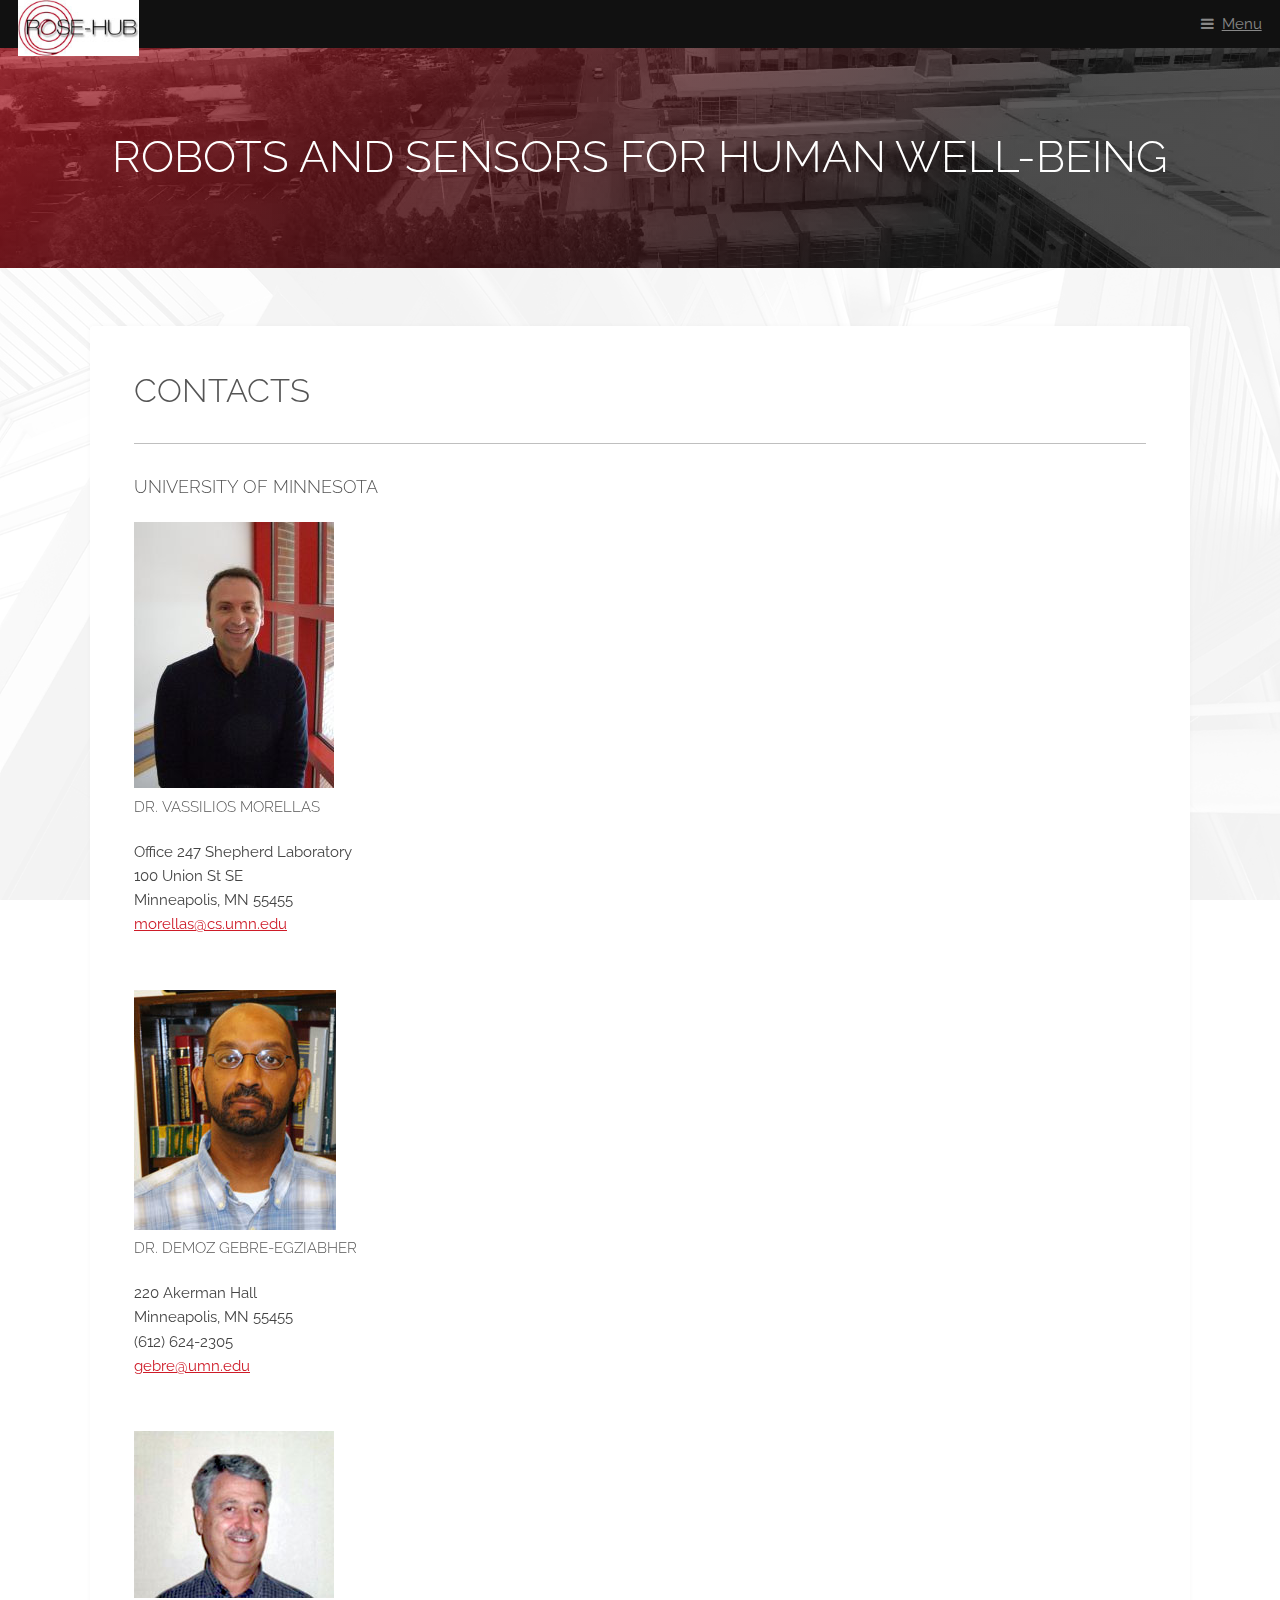
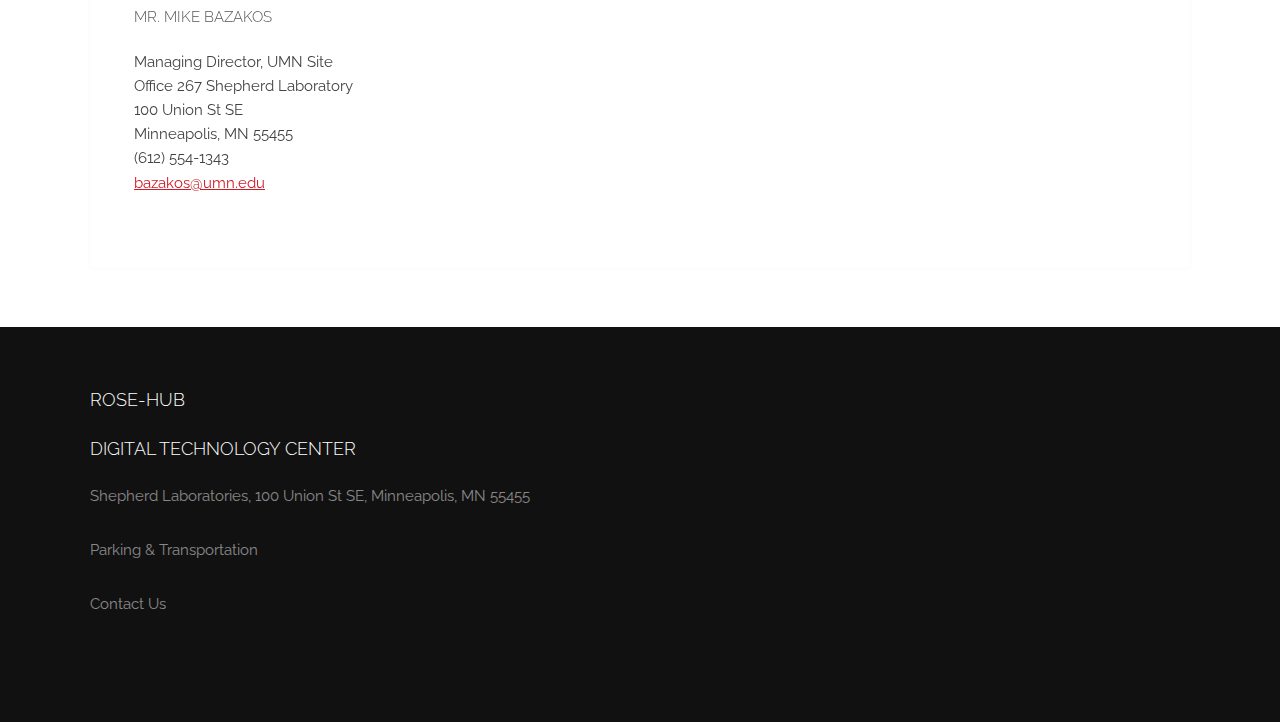
<file: contact.html>
<!DOCTYPE HTML>
<!--
	Industrious by TEMPLATED
	templated.co @templatedco
	Released for free under the Creative Commons Attribution 3.0 license (templated.co/license)
-->
<html>
	<head>
		<title>Contact Us</title>
		<meta charset="utf-8" />
		<meta name="viewport" content="width=device-width, initial-scale=1, user-scalable=no" />
		<meta name="description" content="" />
		<meta name="keywords" content="" />
		<link rel="stylesheet" href="assets/css/main.css" />
	</head>
	<body class="is-preload">

		<!-- Header -->
			<header id="header">
				<a class="logo" href="index.html"><img src="images/RoseHubLogo.jpg"  width="75%"  align="Left"/></a>
				<nav>
					<a href="#menu"><u>Menu</u></a>
				</nav>
			</header>

		<!-- Nav -->
			<nav id="menu">
				<ul class="links">
					<li><a href="index.html">Home</a></li>
					<li><a href="projects.html">Projects</a></li>
					<li><a href="events.html">Events</a></li>
					<li><a href="participants.html">Participants</a></li>
					<li><a href="contact.html">Contact Us</a></li>
				</ul>
			</nav>

		<!-- Heading -->
			<div id="heading" >
				<h1>Robots and Sensors for Human Well-being</h1>
			</div>

		<!-- Main -->
			<section id="main" class="wrapper">
				<div class="inner">
					<div class="content">
						<header>
							<h2>Contacts</h2>
						</header>
						
						<hr/>
						
						<h3>University of Minnesota</h3>
						<div>
							<img src="images/profile_morellas.jpg"/>
							<address>
							<h4>Dr. Vassilios Morellas</h4>
							<p>Office 247 Shepherd Laboratory<br />
							   100 Union St SE<br />
							   Minneapolis, MN 55455<br>
							   <a href="mailto:morellas@cs.umn.edu">morellas@cs.umn.edu</a></p>
							</address>
    					</div>
						<br />
    					<div>
							<img src="images/gebre1.jpg">
							<address>
							<h4>Dr. Demoz Gebre-Egziabher</h4>
							<p>220 Akerman Hall<br />
							   Minneapolis, MN 55455<br>
							   (612) 624-2305<br>
							   <a href="mailto:gebre@umn.edu">gebre@umn.edu</a></p>
							</address>
    					</div>
						<br />
    					<div>
							<img src="images/bazakos.jpg"/>
							<address>
							<h4>Mr. Mike Bazakos</h4>
							<p>Managing Director, UMN Site<br>
							   Office 267 Shepherd Laboratory<br />
							   100 Union St SE<br/>
							   Minneapolis, MN 55455<br>
							   (612) 554-1343<br>
							   <a href="mailto:bazakos@umn.edu">bazakos@umn.edu</a></p>
							</address>
    					</div>
					</div>
				</div>
			</section>

		<!-- Footer -->
			<footer id="footer">
				<div class="inner">
					<div class="content">
						<section>
							<a href="https://rosehubumn.github.io/"><h3>ROSE-HUB</h3></a>
							<a href="http://www.dtc.umn.edu/"><h3>DIGITAL TECHNOLOGY CENTER</h3></a>
							<p>Shepherd Laboratories, 100 Union St SE, Minneapolis, MN 55455</p>
							<p><a href="http://www1.umn.edu/pts/">Parking & Transportation</a></p>
							<p><a href="contact.html">Contact Us</a></p>
						</section>
						<section><iframe src="https://www.google.com/maps/embed?pb=!1m14!1m8!1m3!1d5644.840438032676!2d-93.232062!3d44.975774!3m2!1i1024!2i768!4f13.1!3m3!1m2!1s0x52b32d170fae4d81%3A0xa4d747fc3fb70d56!2sShepherd+Laboratories%2C+100+Union+St+SE%2C+Minneapolis%2C+MN+55455!5e0!3m2!1sen!2sus!4v1557853714905!5m2!1sen!2sus" width="400" height="300" frameborder="0" style="border:0" allowfullscreen></iframe></section>
					</div>
					<!--<div class="copyright">
						&copy; Untitled. Photos <a href="https://unsplash.co">Unsplash</a>, Video <a href="https://coverr.co">Coverr</a>.
					</div>-->
				</div>
			</footer>

		<!-- Scripts -->
			<script src="assets/js/jquery.min.js"></script>
			<script src="assets/js/browser.min.js"></script>
			<script src="assets/js/breakpoints.min.js"></script>
			<script src="assets/js/util.js"></script>
			<script src="assets/js/main.js"></script>

	</body>
</html>
</file>
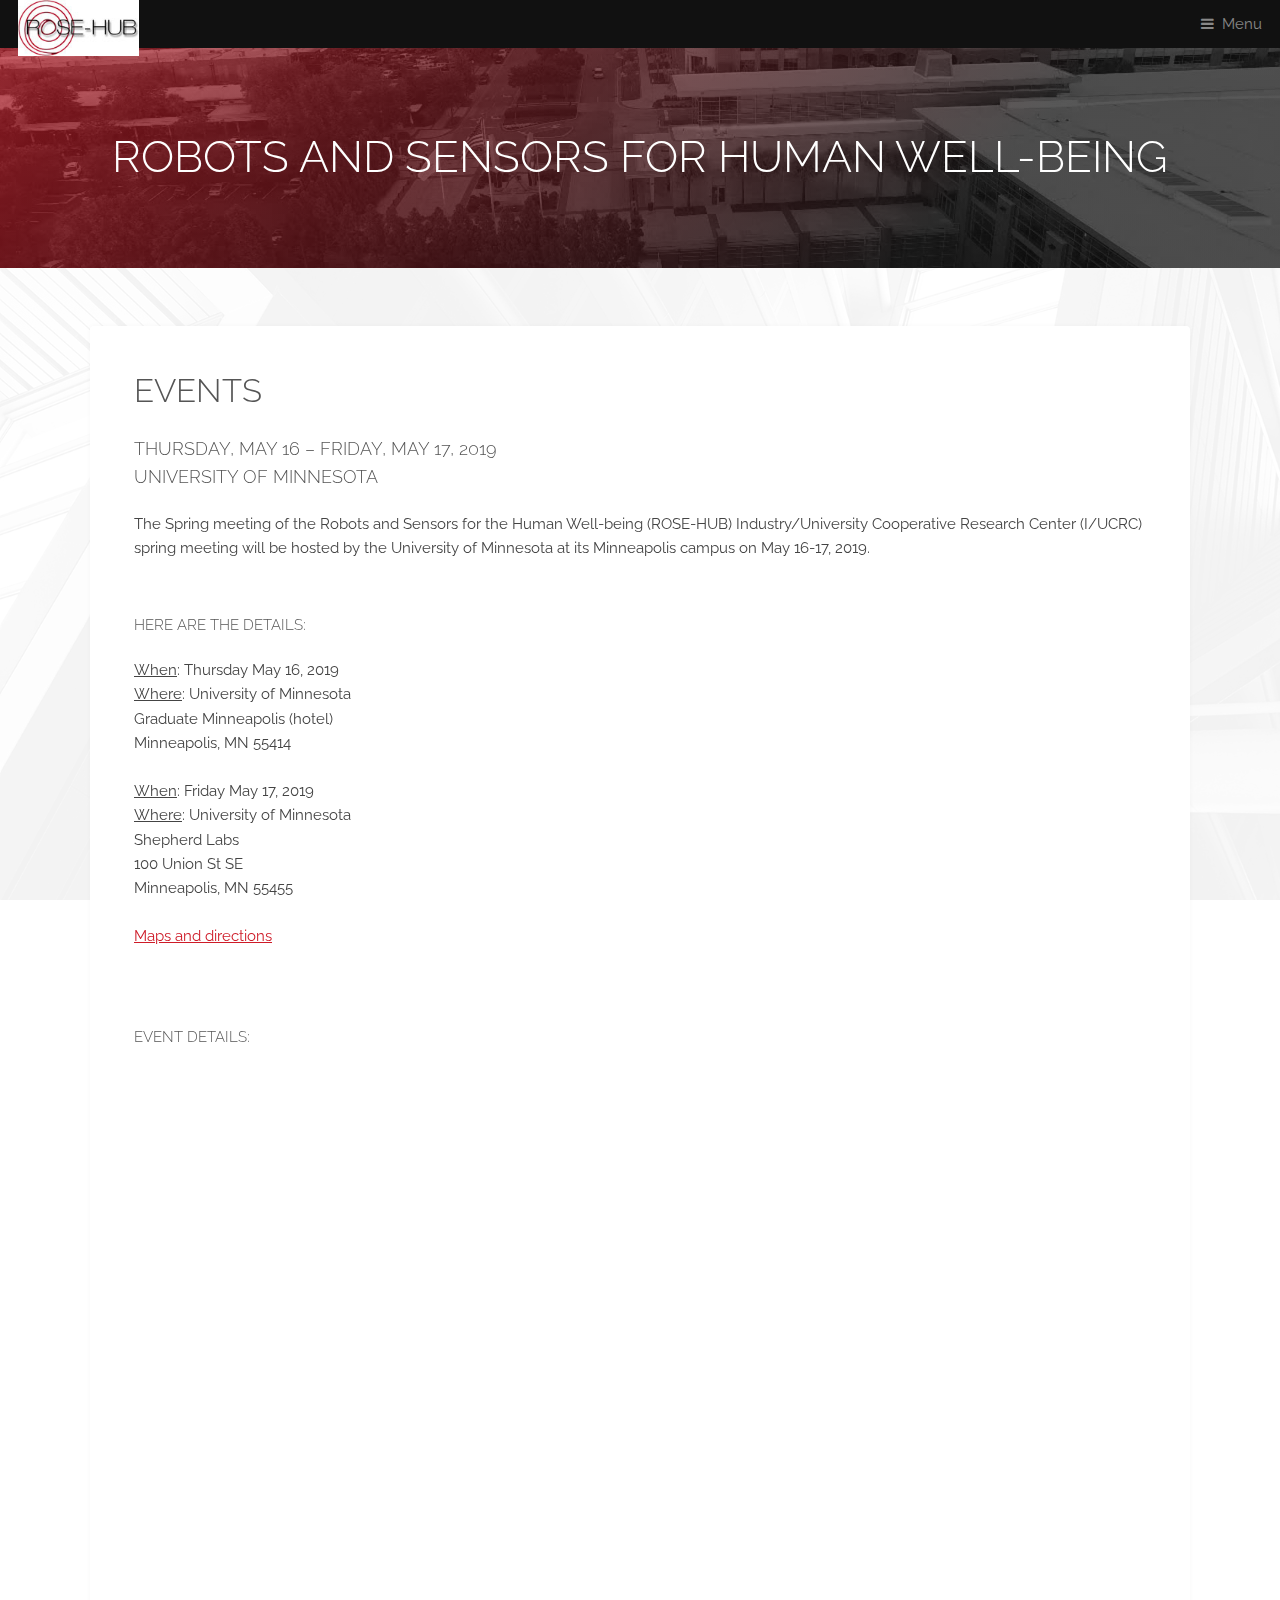
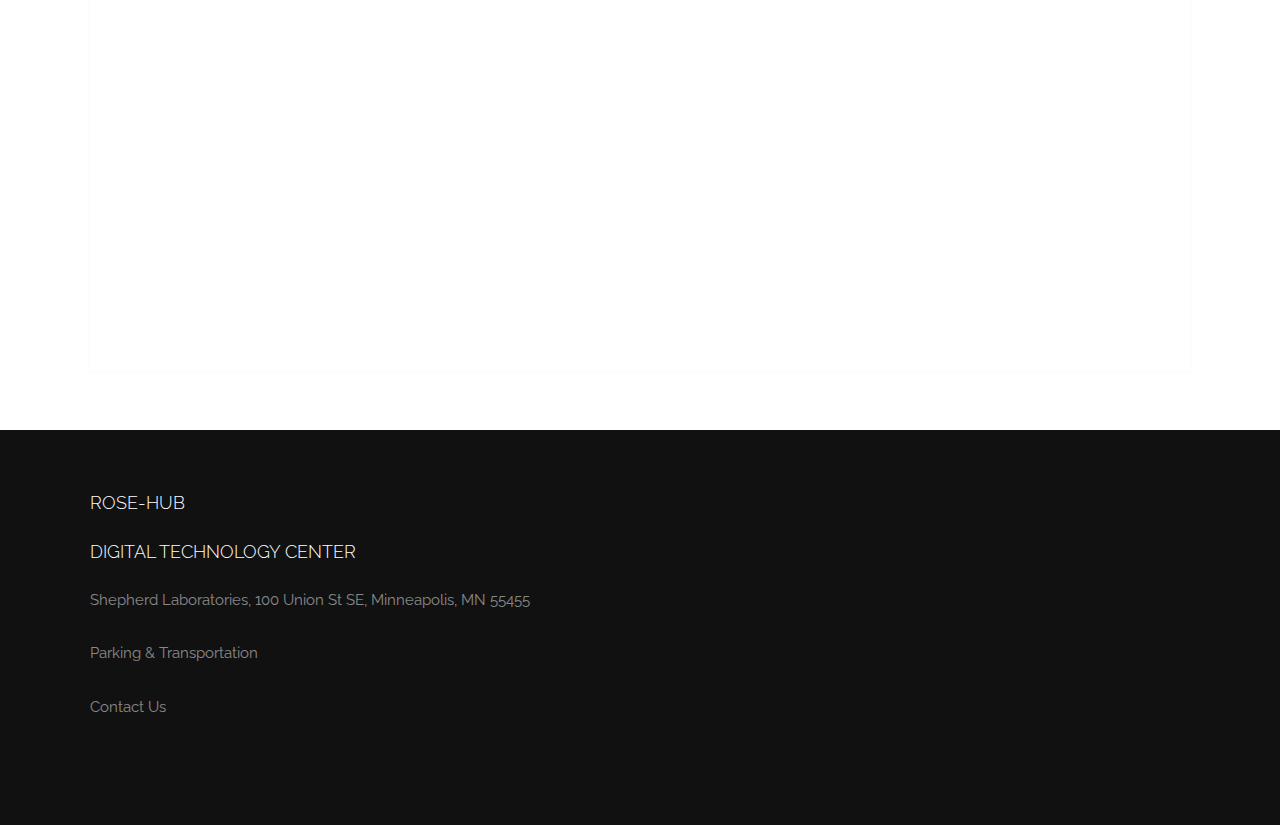
<file: events.html>
<!DOCTYPE HTML>
<!--
	Industrious by TEMPLATED
	templated.co @templatedco
	Released for free under the Creative Commons Attribution 3.0 license (templated.co/license)
-->
<html>
	<head>
		<title>Events</title>
		<meta charset="utf-8" />
		<meta name="viewport" content="width=device-width, initial-scale=1, user-scalable=no" />
		<meta name="description" content="" />
		<meta name="keywords" content="" />
		<link rel="stylesheet" href="assets/css/main.css" />
	</head>
	<body class="is-preload">

		<!-- Header -->
			<header id="header">
				<a class="logo" href="index.html"><img src="images/RoseHubLogo.jpg"  width="75%"  align="Left"/></a>
				<nav>
					<a href="#menu">Menu</a>
				</nav>
			</header>

		<!-- Nav -->
			<nav id="menu">
				<ul class="links">
					<li><a href="index.html">Home</a></li>
					<li><a href="projects.html">Projects</a></li>
					<li><a href="events.html">Events</a></li>
					<li><a href="participants.html">Participants</a></li>
					<li><a href="contact.html">Contact Us</a></li>
				</ul>
			</nav>

		<!-- Heading -->
			<div id="heading" >
				<h1>Robots and Sensors for Human Well-being</h1>
			</div>

		<!-- Main -->
			<section id="main" class="wrapper">
				<div class="inner">
					<div class="content">
						<header>
							<h2>Events</h2>
						</header>
						<h3>Thursday, May 16 – Friday, May 17, 2019<br>University of Minnesota</h3>
						<p>The Spring meeting of the Robots and Sensors for the Human Well-being (ROSE-HUB) Industry/University Cooperative Research Center (I/UCRC) spring meeting will be hosted by the University of Minnesota at its Minneapolis campus on May 16-17, 2019.</p>
						<br>
						<h4>Here are the details:</h4>
						<p><u>When</u>: Thursday May 16, 2019<br>
							<u>Where</u>: University of Minnesota<br>
								   Graduate Minneapolis (hotel)<br>
								   Minneapolis, MN 55414

							<br>
							<br>
							
							<u>When</u>: Friday May 17, 2019<br>
							<u>Where</u>: University of Minnesota<br>
								   Shepherd Labs<br>
								   100 Union St SE<br>
								   Minneapolis, MN 55455

							<br>
							<br>
							<a href="https://goo.gl/maps/3C5gGddrueteKMyQA">Maps and directions</a></p>
						<br>
						<br>
						<h4>Event details:</h4>
						<iframe src="agenda.pdf" style="width:700px; height:850px;" scrolling="yes"></iframe>
						<!--<embed src= "agenda.pdf" width= "700" height= "500" scrolling="yes">-->
					</div>
				</div>
			</section>

		<!-- Footer -->
			<footer id="footer">
				<div class="inner">
					<div class="content">
						<section>
							<a href="https://rosehubumn.github.io/"><h3>ROSE-HUB</h3></a>
							<a href="http://www.dtc.umn.edu/"><h3>DIGITAL TECHNOLOGY CENTER</h3></a>
							<p>Shepherd Laboratories, 100 Union St SE, Minneapolis, MN 55455</p>
							<p><a href="http://www1.umn.edu/pts/">Parking & Transportation</a></p>
							<p><a href="contact.html">Contact Us</a></p>
						</section>
						<section><iframe src="https://www.google.com/maps/embed?pb=!1m14!1m8!1m3!1d5644.840438032676!2d-93.232062!3d44.975774!3m2!1i1024!2i768!4f13.1!3m3!1m2!1s0x52b32d170fae4d81%3A0xa4d747fc3fb70d56!2sShepherd+Laboratories%2C+100+Union+St+SE%2C+Minneapolis%2C+MN+55455!5e0!3m2!1sen!2sus!4v1557853714905!5m2!1sen!2sus" width="400" height="300" frameborder="0" style="border:0" allowfullscreen></iframe></section>
					</div>
					<!--<div class="copyright">
						&copy; Untitled. Photos <a href="https://unsplash.co">Unsplash</a>, Video <a href="https://coverr.co">Coverr</a>.
					</div>-->
				</div>
			</footer>

		<!-- Scripts -->
			<script src="assets/js/jquery.min.js"></script>
			<script src="assets/js/browser.min.js"></script>
			<script src="assets/js/breakpoints.min.js"></script>
			<script src="assets/js/util.js"></script>
			<script src="assets/js/main.js"></script>

	</body>
</html>
</file>
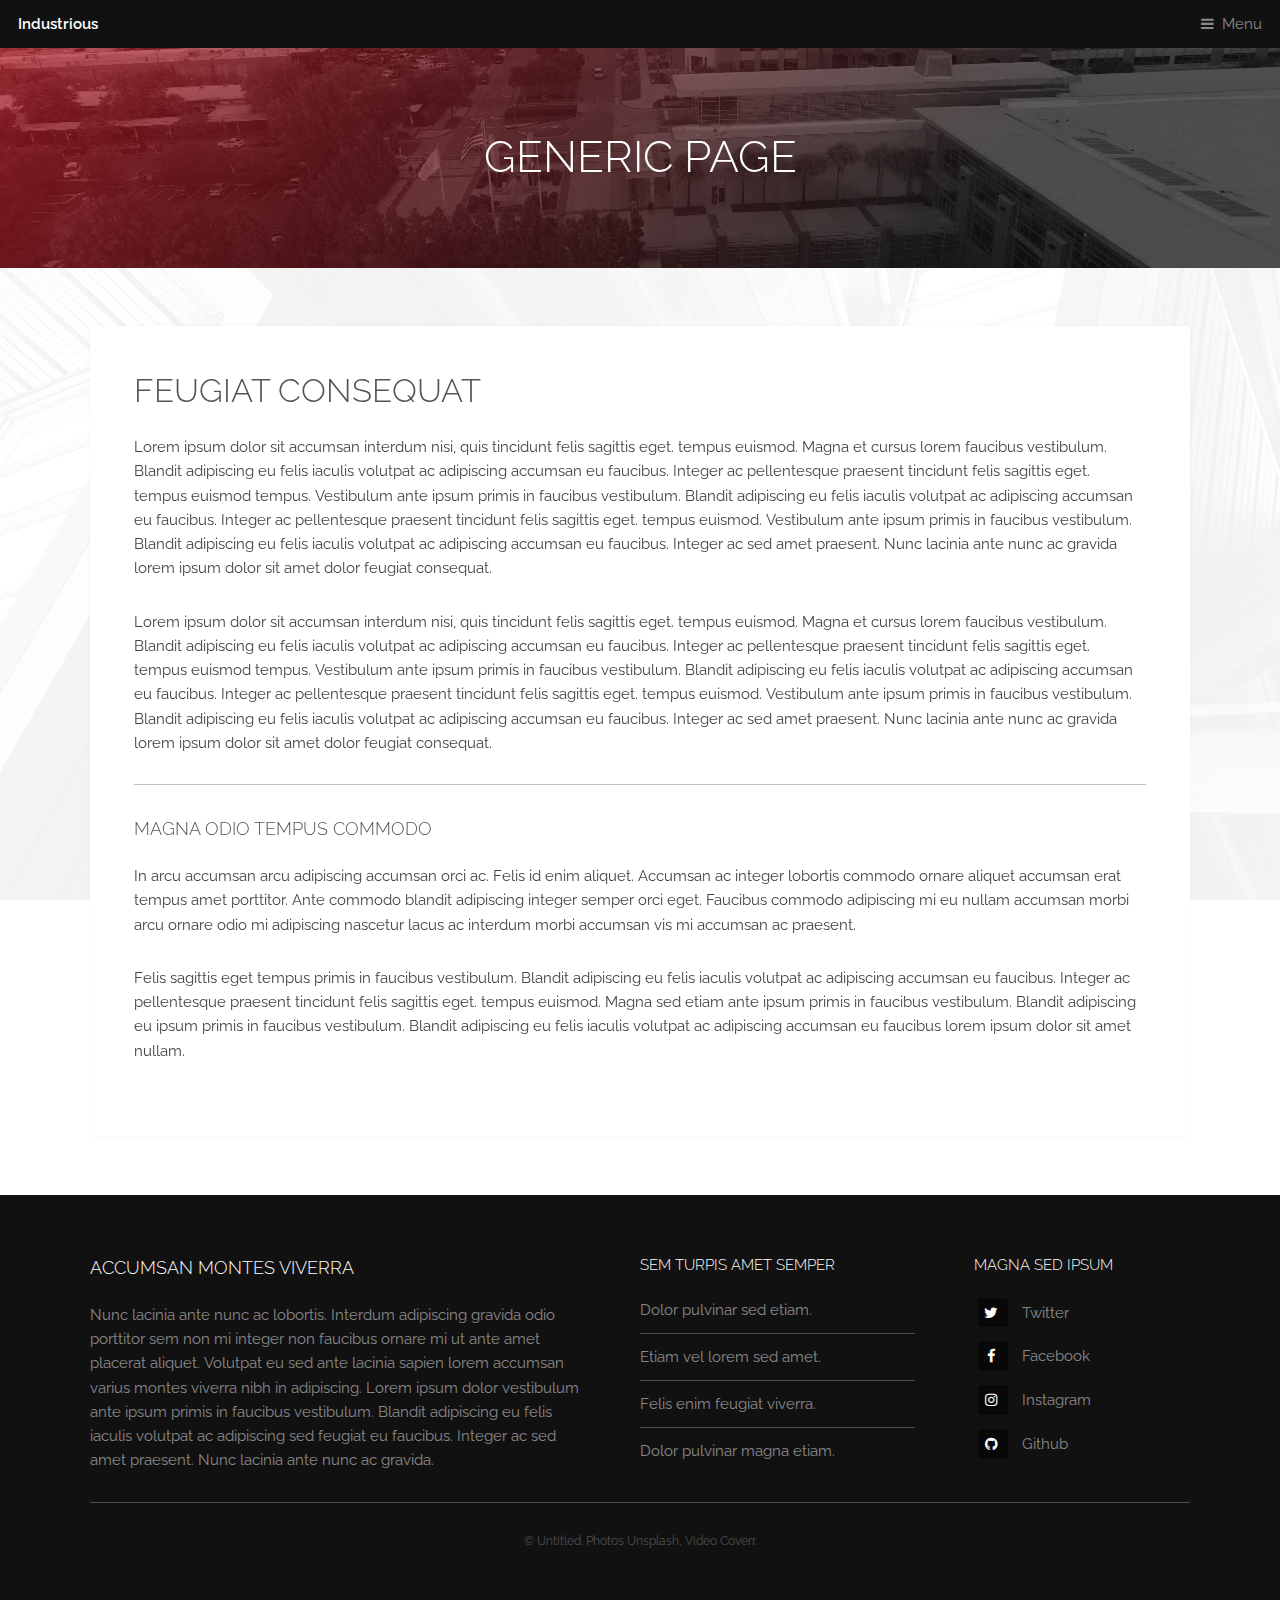
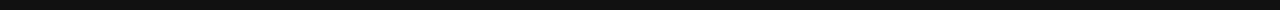
<file: generic.html>
<!DOCTYPE HTML>
<!--
	Industrious by TEMPLATED
	templated.co @templatedco
	Released for free under the Creative Commons Attribution 3.0 license (templated.co/license)
-->
<html>
	<head>
		<title>Generic Page - Industrious by TEMPLATED</title>
		<meta charset="utf-8" />
		<meta name="viewport" content="width=device-width, initial-scale=1, user-scalable=no" />
		<meta name="description" content="" />
		<meta name="keywords" content="" />
		<link rel="stylesheet" href="assets/css/main.css" />
	</head>
	<body class="is-preload">

		<!-- Header -->
			<header id="header">
				<a class="logo" href="index.html">Industrious</a>
				<nav>
					<a href="#menu">Menu</a>
				</nav>
			</header>

		<!-- Nav -->
			<nav id="menu">
				<ul class="links">
					<li><a href="index.html">Home</a></li>
					<li><a href="elements.html">Elements</a></li>
					<li><a href="generic.html">Generic</a></li>
				</ul>
			</nav>

		<!-- Heading -->
			<div id="heading" >
				<h1>Generic Page</h1>
			</div>

		<!-- Main -->
			<section id="main" class="wrapper">
				<div class="inner">
					<div class="content">
						<header>
							<h2>Feugiat consequat</h2>
						</header>
						<p>Lorem ipsum dolor sit accumsan interdum nisi, quis tincidunt felis sagittis eget. tempus euismod. Magna et cursus lorem faucibus vestibulum. Blandit adipiscing eu felis iaculis volutpat ac adipiscing accumsan eu faucibus. Integer ac pellentesque praesent tincidunt felis sagittis eget. tempus euismod tempus. Vestibulum ante ipsum primis in faucibus vestibulum. Blandit adipiscing eu felis iaculis volutpat ac adipiscing accumsan eu faucibus. Integer ac pellentesque praesent tincidunt felis sagittis eget. tempus euismod. Vestibulum ante ipsum primis in faucibus vestibulum. Blandit adipiscing eu felis iaculis volutpat ac adipiscing accumsan eu faucibus. Integer ac sed amet praesent. Nunc lacinia ante nunc ac gravida lorem ipsum dolor sit amet dolor feugiat consequat. </p>
						<p>Lorem ipsum dolor sit accumsan interdum nisi, quis tincidunt felis sagittis eget. tempus euismod. Magna et cursus lorem faucibus vestibulum. Blandit adipiscing eu felis iaculis volutpat ac adipiscing accumsan eu faucibus. Integer ac pellentesque praesent tincidunt felis sagittis eget. tempus euismod tempus. Vestibulum ante ipsum primis in faucibus vestibulum. Blandit adipiscing eu felis iaculis volutpat ac adipiscing accumsan eu faucibus. Integer ac pellentesque praesent tincidunt felis sagittis eget. tempus euismod. Vestibulum ante ipsum primis in faucibus vestibulum. Blandit adipiscing eu felis iaculis volutpat ac adipiscing accumsan eu faucibus. Integer ac sed amet praesent. Nunc lacinia ante nunc ac gravida lorem ipsum dolor sit amet dolor feugiat consequat. </p>
						<hr />
						<h3>Magna odio tempus commodo</h3>
						<p>In arcu accumsan arcu adipiscing accumsan orci ac. Felis id enim aliquet. Accumsan ac integer lobortis commodo ornare aliquet accumsan erat tempus amet porttitor. Ante commodo blandit adipiscing integer semper orci eget. Faucibus commodo adipiscing mi eu nullam accumsan morbi arcu ornare odio mi adipiscing nascetur lacus ac interdum morbi accumsan vis mi accumsan ac praesent.</p>
						<p>Felis sagittis eget tempus primis in faucibus vestibulum. Blandit adipiscing eu felis iaculis volutpat ac adipiscing accumsan eu faucibus. Integer ac pellentesque praesent tincidunt felis sagittis eget. tempus euismod. Magna sed etiam ante ipsum primis in faucibus vestibulum. Blandit adipiscing eu ipsum primis in faucibus vestibulum. Blandit adipiscing eu felis iaculis volutpat ac adipiscing accumsan eu faucibus lorem ipsum dolor sit amet nullam.</p>
					</div>
				</div>
			</section>

		<!-- Footer -->
			<footer id="footer">
				<div class="inner">
					<div class="content">
						<section>
							<h3>Accumsan montes viverra</h3>
							<p>Nunc lacinia ante nunc ac lobortis. Interdum adipiscing gravida odio porttitor sem non mi integer non faucibus ornare mi ut ante amet placerat aliquet. Volutpat eu sed ante lacinia sapien lorem accumsan varius montes viverra nibh in adipiscing. Lorem ipsum dolor vestibulum ante ipsum primis in faucibus vestibulum. Blandit adipiscing eu felis iaculis volutpat ac adipiscing sed feugiat eu faucibus. Integer ac sed amet praesent. Nunc lacinia ante nunc ac gravida.</p>
						</section>
						<section>
							<h4>Sem turpis amet semper</h4>
							<ul class="alt">
								<li><a href="#">Dolor pulvinar sed etiam.</a></li>
								<li><a href="#">Etiam vel lorem sed amet.</a></li>
								<li><a href="#">Felis enim feugiat viverra.</a></li>
								<li><a href="#">Dolor pulvinar magna etiam.</a></li>
							</ul>
						</section>
						<section>
							<h4>Magna sed ipsum</h4>
							<ul class="plain">
								<li><a href="#"><i class="icon fa-twitter">&nbsp;</i>Twitter</a></li>
								<li><a href="#"><i class="icon fa-facebook">&nbsp;</i>Facebook</a></li>
								<li><a href="#"><i class="icon fa-instagram">&nbsp;</i>Instagram</a></li>
								<li><a href="#"><i class="icon fa-github">&nbsp;</i>Github</a></li>
							</ul>
						</section>
					</div>
					<div class="copyright">
						&copy; Untitled. Photos <a href="https://unsplash.co">Unsplash</a>, Video <a href="https://coverr.co">Coverr</a>.
					</div>
				</div>
			</footer>

		<!-- Scripts -->
			<script src="assets/js/jquery.min.js"></script>
			<script src="assets/js/browser.min.js"></script>
			<script src="assets/js/breakpoints.min.js"></script>
			<script src="assets/js/util.js"></script>
			<script src="assets/js/main.js"></script>

	</body>
</html>
</file>
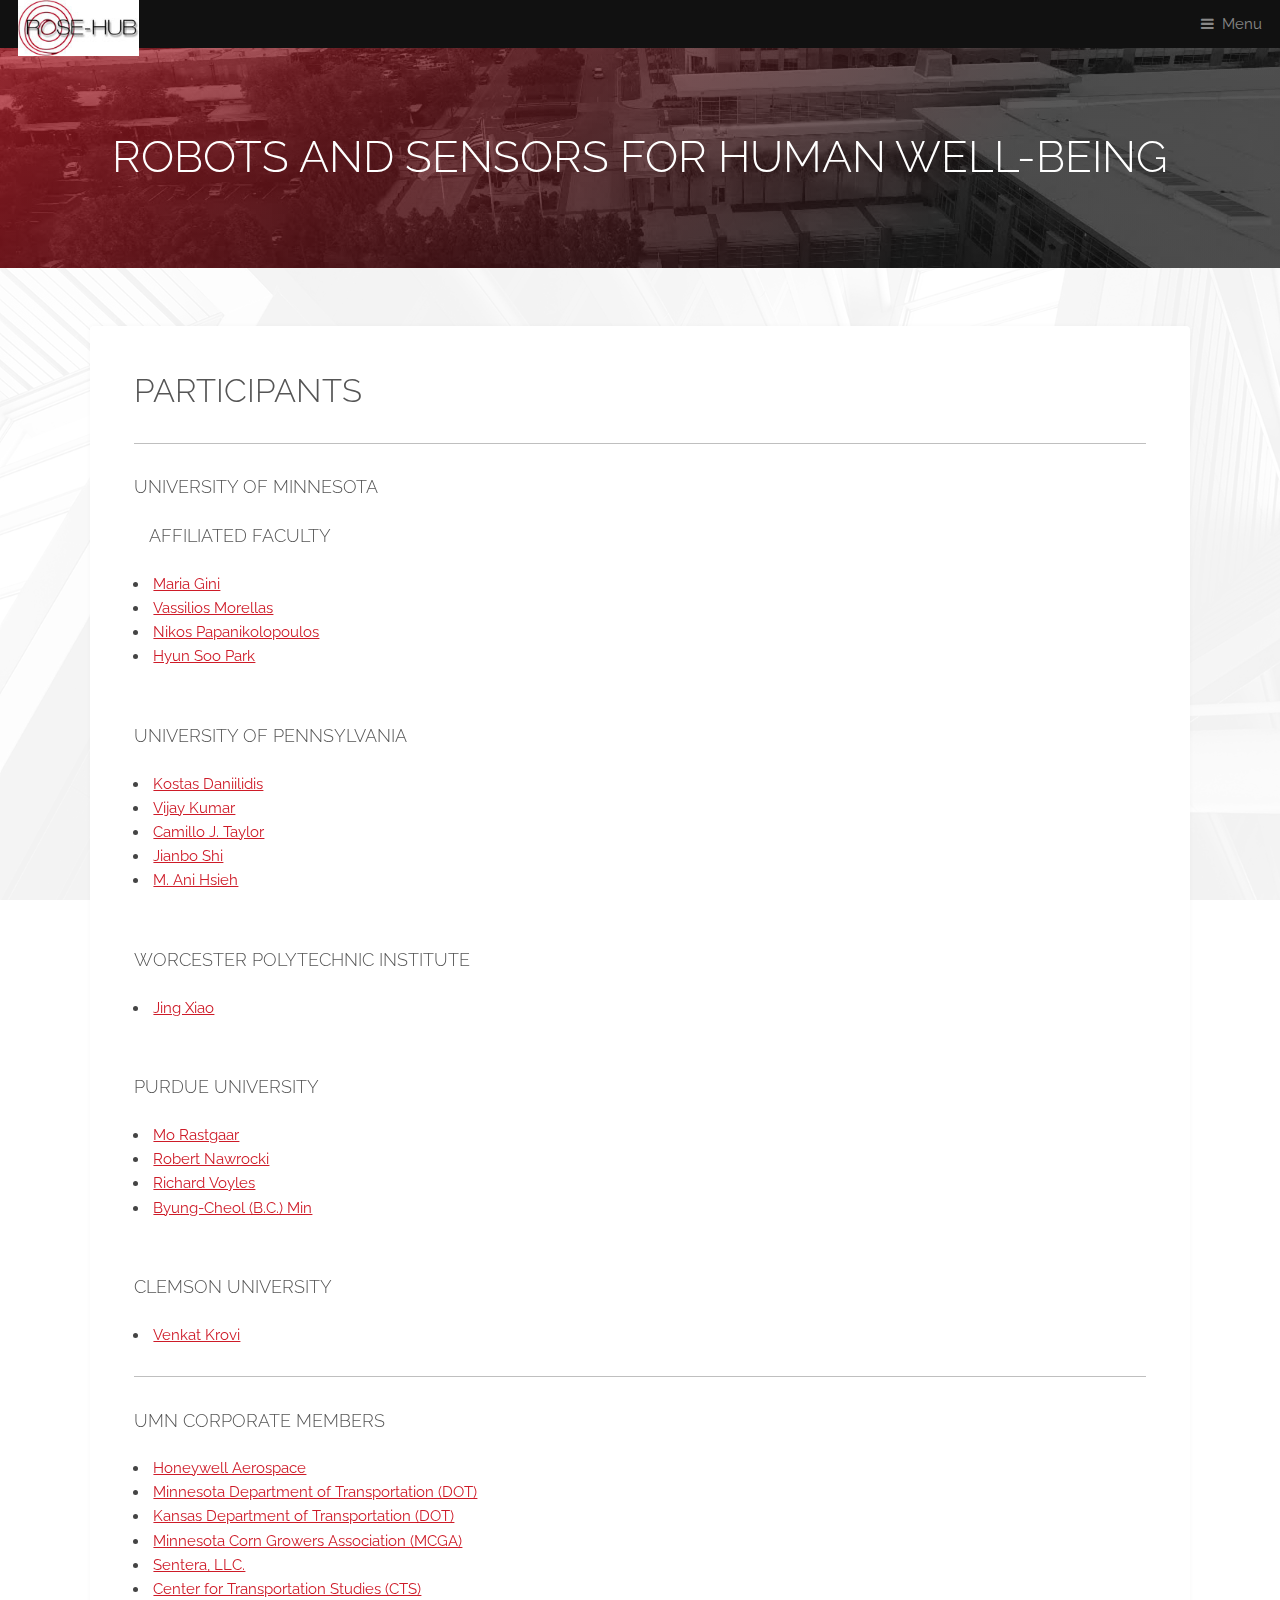
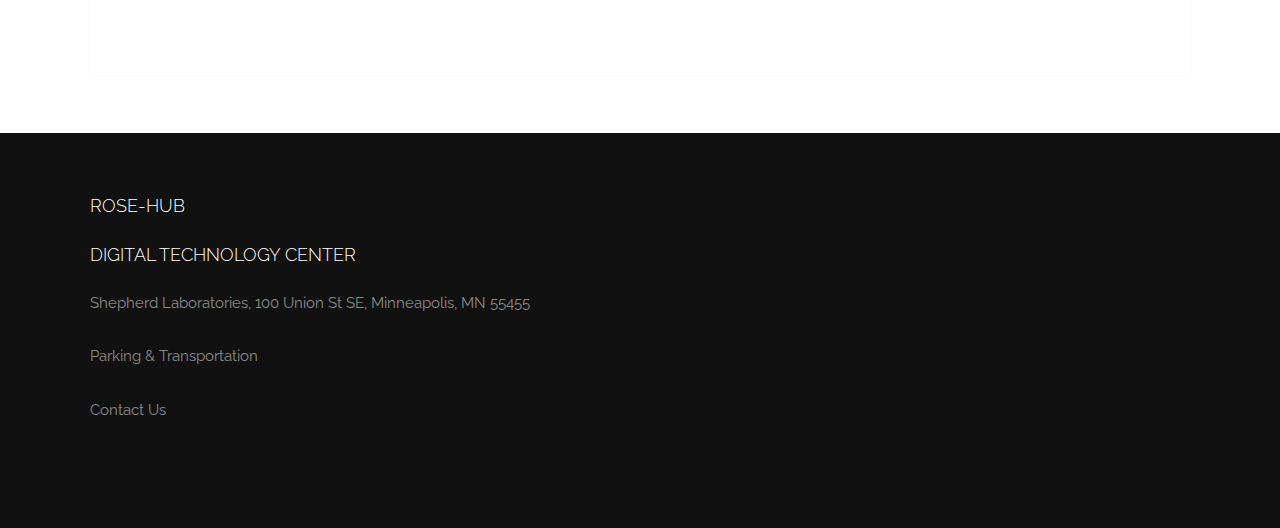
<file: participants.html>
<!DOCTYPE HTML>
<!--
	Industrious by TEMPLATED
	templated.co @templatedco
	Released for free under the Creative Commons Attribution 3.0 license (templated.co/license)
-->
<html>
	<head>
		<title>Participants</title>
		<meta charset="utf-8" />
		<meta name="viewport" content="width=device-width, initial-scale=1, user-scalable=no" />
		<meta name="description" content="" />
		<meta name="keywords" content="" />
		<link rel="stylesheet" href="assets/css/main.css" />
	</head>
	<body class="is-preload">

		<!-- Header -->
			<header id="header">
				<a class="logo" href="index.html"><img src="images/RoseHubLogo.jpg"  width="75%"  align="Left"/></a>
				<nav>
					<a href="#menu">Menu</a>
				</nav>
			</header>

		<!-- Nav -->
			<nav id="menu">
				<ul class="links">
					<li><a href="index.html">Home</a></li>
					<li><a href="projects.html">Projects</a></li>
					<li><a href="events.html">Events</a></li>
					<li><a href="participants.html">Participants</a></li>
					<li><a href="contact.html">Contact Us</a></li>
				</ul>
			</nav>

		<!-- Heading -->
			<div id="heading" >
				<h1>Robots and Sensors for Human Well-being</h1>
			</div>

		<!-- Main -->
			<section id="main" class="wrapper">
				<div class="inner">
					<div class="content">
						<header>
							<h2>Participants</h2>
						</header>
						<hr />
						<h3><a href="https://twin-cities.umn.edu/">University of Minnesota</a></h3>
						<ul><h3>Affiliated Faculty</h3>
							<li><a href="https://www-users.cs.umn.edu/~gini/">Maria Gini</a></li>
							<li><a href="http://www.cts.umn.edu/staff/scholars/morellas/">Vassilios Morellas</a></li>
							<li><a href="https://www-users.cs.umn.edu/~papan001/">Nikos Papanikolopoulos</a></li>
							<li><a href="https://www-users.cs.umn.edu/~hspark/">Hyun Soo Park</a></li>
						</ul>
						<br>
						<h3><a href="https://www.upenn.edu/">University of Pennsylvania</a></h3>
						<ul>
							<li><a href="https://www.cis.upenn.edu/~kostas/">Kostas Daniilidis</a></li>
							<li><a href="https://www.kumarrobotics.org/">Vijay Kumar</a></li>
							<li><a href="https://www.grasp.upenn.edu/people/camillo-j-taylor">Camillo J. Taylor</a></li>
							<li><a href="https://www.cis.upenn.edu/~jshi/">Jianbo Shi</a></li>
							<li><a href="https://www.grasp.upenn.edu/people/ani-hsieh">M. Ani Hsieh</a></li>
						</ul>
						<br>
						<h3><a href="https://www.wpi.edu/">Worcester Polytechnic Institute</a></h3>
						<ul>
							<li><a href="https://www.wpi.edu/people/faculty/jxiao2">Jing Xiao</a></li>
						</ul>
						<br>
						<h3><a href="https://www.purdue.edu/">Purdue University</a></h3>
						<ul>
							<li><a href="https://polytechnic.purdue.edu/profile/rastgaar">Mo Rastgaar</a></li>
							<li><a href="https://polytechnic.purdue.edu/profile/rnawroc">Robert Nawrocki</a></li>
							<li><a href="https://web.ics.purdue.edu/~rvoyles/">Richard Voyles</a></li>
							<li><a href="https://polytechnic.purdue.edu/profile/minb">Byung-Cheol (B.C.) Min</a></li>
						</ul>
						<br>
						<h3><a href="https://www.clemson.edu/">Clemson University</a></h3>
						<ul>
							<li><a href="https://www.clemson.edu/cecas/departments/automotive-engineering/people/Venkat%20Krovi.html">Venkat Krovi</a></li>
						</ul>
						<hr />
						<h3>UMN Corporate Members</h3>
						<ul>
							<li><a href="http://aerospace.honeywell.com/">Honeywell Aerospace</a></li>
							<li><a href="http://www.dot.state.mn.us/">Minnesota Department of Transportation (DOT)</a></li>
							<li><a href="http://www.ksdot.org/">Kansas Department of Transportation (DOT)</a></li>
							<li><a href="http://www.mncorn.org/">Minnesota Corn Growers Association (MCGA)</a></li>
							<li><a href="https://sentera.com/">Sentera, LLC.</a></li>
							<li><a href="http://www.cts.umn.edu/">Center for Transportation Studies (CTS)</a></li>
						</ul>
					</div>
				</div>
			</section>

		<!-- Footer -->
			<footer id="footer">
				<div class="inner">
					<div class="content">
						<section>
							<a href="https://rosehubumn.github.io/"><h3>ROSE-HUB</h3></a>
							<a href="http://www.dtc.umn.edu/"><h3>DIGITAL TECHNOLOGY CENTER</h3></a>
							<p>Shepherd Laboratories, 100 Union St SE, Minneapolis, MN 55455</p>
							<p><a href="http://www1.umn.edu/pts/">Parking & Transportation</a></p>
							<p><a href="contact.html">Contact Us</a></p>
						</section>
						<section><iframe src="https://www.google.com/maps/embed?pb=!1m14!1m8!1m3!1d5644.840438032676!2d-93.232062!3d44.975774!3m2!1i1024!2i768!4f13.1!3m3!1m2!1s0x52b32d170fae4d81%3A0xa4d747fc3fb70d56!2sShepherd+Laboratories%2C+100+Union+St+SE%2C+Minneapolis%2C+MN+55455!5e0!3m2!1sen!2sus!4v1557853714905!5m2!1sen!2sus" width="400" height="300" frameborder="0" style="border:0" allowfullscreen></iframe></section>
					</div>
					<!--<div class="copyright">
						&copy; Untitled. Photos <a href="https://unsplash.co">Unsplash</a>, Video <a href="https://coverr.co">Coverr</a>.
					</div>-->
				</div>
			</footer>


		<!-- Scripts -->
			<script src="assets/js/jquery.min.js"></script>
			<script src="assets/js/browser.min.js"></script>
			<script src="assets/js/breakpoints.min.js"></script>
			<script src="assets/js/util.js"></script>
			<script src="assets/js/main.js"></script>

	</body>
</html>
</file>
<file: assets/css/main.css>
@import url(font-awesome.min.css);
@import url("https://fonts.googleapis.com/css?family=Raleway:200,300,400,500,600");
/*
	Industrious by TEMPLATED
	templated.co @templatedco
	Released for free under the Creative Commons Attribution 3.0 license (templated.co/license)
*/
/* Basic */
@-ms-viewport {
  width: device-width; }
body {
  -ms-overflow-style: scrollbar; }

@media screen and (max-width: 480px) {
  html, body {
    min-width: 320px; } }
html {
  box-sizing: border-box; }

*, *:before, *:after {
  box-sizing: inherit; }

body {
  background: #ffffff; }
  body.is-preload *, body.is-preload *:before, body.is-preload *:after {
    -moz-animation: none !important;
    -webkit-animation: none !important;
    -ms-animation: none !important;
    animation: none !important;
    -moz-transition: none !important;
    -webkit-transition: none !important;
    -ms-transition: none !important;
    transition: none !important; }

html, body, div, span, applet, object,
iframe, h1, h2, h3, h4, h5, h6, p, blockquote,
pre, a, abbr, acronym, address, big, cite,
code, del, dfn, em, img, ins, kbd, q, s, samp,
small, strike, strong, sub, sup, tt, var, b,
u, i, center, dl, dt, dd, ol, ul, li, fieldset,
form, label, legend, table, caption, tbody,
tfoot, thead, tr, th, td, article, aside,
canvas, details, embed, figure, figcaption,
footer, header, hgroup, menu, nav, output, ruby,
section, summary, time, mark, audio, video {
  margin: 0;
  padding: 0;
  border: 0;
  font-size: 100%;
  font: inherit;
  vertical-align: baseline; }

article, aside, details, figcaption, figure,
footer, header, hgroup, menu, nav, section {
  display: block; }

body {
  line-height: 1; }

ol, ul {
  list-style: none; }

blockquote, q {
  quotes: none; }
  blockquote:before, blockquote:after, q:before, q:after {
    content: '';
    content: none; }

table {
  border-collapse: collapse;
  border-spacing: 0; }

body {
  -webkit-text-size-adjust: none; }

mark {
  background-color: transparent;
  color: inherit; }

input::-moz-focus-inner {
  border: 0;
  padding: 0; }

input, select, textarea {
  -moz-appearance: none;
  -webkit-appearance: none;
  -ms-appearance: none;
  appearance: none; }

/* Typography */
html {
  font-size: 13pt; }
  @media screen and (max-width: 1680px) {
    html {
      font-size: 11pt; } }
  @media screen and (max-width: 980px) {
    html {
      font-size: 12pt; } }
  @media screen and (max-width: 480px) {
    html {
      font-size: 11pt; } }

body {
  background-color: #ffffff;
  color: #444444; }

body, input, select, textarea {
  font-family: "Raleway", Arial, Helvetica, sans-serif;
  font-weight: 400;
  font-size: 1rem;
  line-height: 1.65; }

a {
  -moz-transition: color 0.2s ease-in-out;
  -webkit-transition: color 0.2s ease-in-out;
  -ms-transition: color 0.2s ease-in-out;
  transition: color 0.2s ease-in-out;
  text-decoration: underline; }
  a:hover {
    text-decoration: none; }

strong, b {
  font-weight: 600; }

em, i {
  font-style: italic; }

p {
  margin: 0 0 2rem 0; }

header.special {
  text-align: center;
  margin-bottom: 4rem; }
  header.special p {
    max-width: 75%;
    margin-left: auto;
    margin-right: auto; }

h1, h2, h3, h4, h5, h6 {
  font-weight: 300;
  line-height: 1.5;
  text-transform: uppercase;
  margin: 0 0 1.5rem 0; }
  h1 a, h2 a, h3 a, h4 a, h5 a, h6 a {
    color: inherit;
    text-decoration: none; }

h1 {
  font-size: 3rem;
  line-height: 1.2; }

h2 {
  font-size: 2.25rem;
  line-height: 1.3; }

h3 {
  font-size: 1.25rem; }

h4 {
  font-size: 1rem; }

h5 {
  font-size: 0.9rem; }

h6 {
  font-size: 0.7rem; }

@media screen and (max-width: 736px) {
  h1 {
    font-size: 2.75rem;
    line-height: 1.3; }

  h2 {
    font-size: 1.75rem;
    line-height: 1.5; }

  h3 {
    font-size: 1.25rem; } }
sub {
  font-size: 0.8rem;
  position: relative;
  top: 0.5rem; }

sup {
  font-size: 0.8rem;
  position: relative;
  top: -0.5rem; }

blockquote {
  border-left: solid 0.5rem;
  font-style: italic;
  margin: 0 0 2rem 0;
  padding: 1rem 0 1rem 2rem; }

code {
  border-radius: 4px;
  border: solid 1px;
  font-family: "Courier New", monospace;
  font-size: 0.9rem;
  margin: 0 0.25rem;
  padding: 0.25rem 0.65rem; }

pre {
  -webkit-overflow-scrolling: touch;
  font-family: "Courier New", monospace;
  font-size: 0.9rem;
  margin: 0 0 2rem 0; }
  pre code {
    display: block;
    line-height: 1.75;
    padding: 1rem 1.5rem;
    overflow-x: auto; }

hr {
  border: 0;
  border-bottom: solid 1px;
  margin: 2rem 0; }
  hr.major {
    margin: 4rem 0; }

input, select, textarea {
  color: #555555; }

a {
  color: #ce1b28; }

strong, b {
  color: #555555; }

h1, h2, h3, h4, h5, h6 {
  color: #555555; }

blockquote {
  border-left-color: rgba(0, 0, 0, 0.25); }

code {
  background: rgba(0, 0, 0, 0.075);
  border-color: rgba(0, 0, 0, 0.25); }

hr {
  border-bottom-color: rgba(0, 0, 0, 0.25); }

/* Inner */
.inner {
  margin: 0 auto;
  width: 75rem;
  max-width: calc(100% - 6rem); }
  @media screen and (max-width: 480px) {
    .inner {
      max-width: calc(100% - 3rem); } }

/* Button */
input[type="submit"],
input[type="reset"],
input[type="button"],
button,
.button {
  -moz-appearance: none;
  -webkit-appearance: none;
  -ms-appearance: none;
  appearance: none;
  -moz-transition: background-color 0.2s ease-in-out, box-shadow 0.2s ease-in-out, color 0.2s ease-in-out;
  -webkit-transition: background-color 0.2s ease-in-out, box-shadow 0.2s ease-in-out, color 0.2s ease-in-out;
  -ms-transition: background-color 0.2s ease-in-out, box-shadow 0.2s ease-in-out, color 0.2s ease-in-out;
  transition: background-color 0.2s ease-in-out, box-shadow 0.2s ease-in-out, color 0.2s ease-in-out;
  border: 0;
  border-radius: 4px;
  cursor: pointer;
  display: inline-block;
  font-weight: 600;
  height: 3.25rem;
  line-height: 3.25rem;
  padding: 0 1.75rem;
  text-align: center;
  text-decoration: none;
  white-space: nowrap; }
  input[type="submit"].small,
  input[type="reset"].small,
  input[type="button"].small,
  button.small,
  .button.small {
    font-size: 0.8rem;
    height: 2.4375rem;
    line-height: 2.4375rem;
    padding: 0 1.25rem; }
  input[type="submit"].large,
  input[type="reset"].large,
  input[type="button"].large,
  button.large,
  .button.large {
    font-size: 1.35rem;
    height: 4.0625rem;
    line-height: 4.0625rem;
    padding: 0 2rem; }
  input[type="submit"].wide,
  input[type="reset"].wide,
  input[type="button"].wide,
  button.wide,
  .button.wide {
    min-width: 13rem; }
  input[type="submit"].icon:before,
  input[type="reset"].icon:before,
  input[type="button"].icon:before,
  button.icon:before,
  .button.icon:before {
    margin-right: 0.5rem; }
  input[type="submit"].fit,
  input[type="reset"].fit,
  input[type="button"].fit,
  button.fit,
  .button.fit {
    width: 100%; }
  input[type="submit"].disabled, input[type="submit"]:disabled,
  input[type="reset"].disabled,
  input[type="reset"]:disabled,
  input[type="button"].disabled,
  input[type="button"]:disabled,
  button.disabled,
  button:disabled,
  .button.disabled,
  .button:disabled {
    pointer-events: none;
    opacity: 0.25; }

input[type="submit"],
input[type="reset"],
input[type="button"],
button,
.button {
  background-color: transparent;
  box-shadow: inset 0 0 0 1px #555555;
  color: #555555 !important; }
  input[type="submit"]:hover,
  input[type="reset"]:hover,
  input[type="button"]:hover,
  button:hover,
  .button:hover {
    box-shadow: inset 0 0 0 1px #ce1b28;
    color: #ce1b28 !important; }
    input[type="submit"]:hover:active,
    input[type="reset"]:hover:active,
    input[type="button"]:hover:active,
    button:hover:active,
    .button:hover:active {
      background-color: rgba(206, 27, 40, 0.25); }
  input[type="submit"].primary,
  input[type="reset"].primary,
  input[type="button"].primary,
  button.primary,
  .button.primary {
    box-shadow: none;
    background-color: #ce1b28;
    color: #ffffff !important; }
    input[type="submit"].primary:hover,
    input[type="reset"].primary:hover,
    input[type="button"].primary:hover,
    button.primary:hover,
    .button.primary:hover {
      background-color: #e2212f;
      box-shadow: none; }
      input[type="submit"].primary:hover:active,
      input[type="reset"].primary:hover:active,
      input[type="button"].primary:hover:active,
      button.primary:hover:active,
      .button.primary:hover:active {
        background-color: #b71824; }

/* Form */
form {
  margin: 0 0 2rem 0; }

input[type="text"],
input[type="password"],
input[type="email"],
input[type="tel"],
input[type="search"],
input[type="url"],
select,
textarea {
  -moz-appearance: none;
  -webkit-appearance: none;
  -ms-appearance: none;
  appearance: none;
  border-radius: 4px;
  border: none;
  border: solid 1px;
  color: inherit;
  display: block;
  outline: 0;
  padding: 0 1rem;
  text-decoration: none;
  width: 100%; }
  input[type="text"]:invalid,
  input[type="password"]:invalid,
  input[type="email"]:invalid,
  input[type="tel"]:invalid,
  input[type="search"]:invalid,
  input[type="url"]:invalid,
  select:invalid,
  textarea:invalid {
    box-shadow: none; }

label {
  display: block;
  font-size: 1rem;
  font-weight: 600;
  margin: 0 0 1rem 0; }

input[type="text"],
input[type="password"],
input[type="email"],
input[type="tel"],
input[type="search"],
input[type="url"] {
  height: 3.25rem; }

select {
  background-size: 1.25rem;
  background-repeat: no-repeat;
  background-position: calc(100% - 1rem) center;
  height: 3.25rem;
  padding-right: 3.25rem;
  text-overflow: ellipsis; }
  select:focus::-ms-value {
    background-color: transparent; }
  select::-ms-expand {
    display: none; }

textarea {
  padding: 0.75rem 1rem; }

input[type="checkbox"],
input[type="radio"] {
  -moz-appearance: none;
  -webkit-appearance: none;
  -ms-appearance: none;
  appearance: none;
  display: block;
  float: left;
  margin-right: -2rem;
  opacity: 0;
  width: 1rem;
  z-index: -1; }
  input[type="checkbox"] + label,
  input[type="radio"] + label {
    text-decoration: none;
    cursor: pointer;
    display: inline-block;
    font-size: 1rem;
    font-weight: 400;
    padding-left: 2.825rem;
    padding-right: 0.875rem;
    position: relative; }
    input[type="checkbox"] + label:before,
    input[type="radio"] + label:before {
      -moz-osx-font-smoothing: grayscale;
      -webkit-font-smoothing: antialiased;
      font-family: FontAwesome;
      font-style: normal;
      font-weight: normal;
      text-transform: none !important; }
    input[type="checkbox"] + label:before,
    input[type="radio"] + label:before {
      border-radius: 4px;
      border: solid 1px;
      content: '';
      display: inline-block;
      height: 1.95rem;
      left: 0;
      line-height: 1.86875rem;
      position: absolute;
      text-align: center;
      top: -0.1625rem;
      width: 1.95rem; }
  input[type="checkbox"]:checked + label:before,
  input[type="radio"]:checked + label:before {
    content: '\f00c'; }

input[type="checkbox"] + label:before {
  border-radius: 4px; }

input[type="radio"] + label:before {
  border-radius: 100%; }

::-webkit-input-placeholder {
  opacity: 1.0; }

:-moz-placeholder {
  opacity: 1.0; }

::-moz-placeholder {
  opacity: 1.0; }

:-ms-input-placeholder {
  opacity: 1.0; }

label {
  color: #555555; }

input[type="text"],
input[type="password"],
input[type="email"],
input[type="tel"],
input[type="search"],
input[type="url"],
select,
textarea {
  background-color: rgba(0, 0, 0, 0.075);
  border-color: rgba(0, 0, 0, 0.25); }
  input[type="text"]:focus,
  input[type="password"]:focus,
  input[type="email"]:focus,
  input[type="tel"]:focus,
  input[type="search"]:focus,
  input[type="url"]:focus,
  select:focus,
  textarea:focus {
    border-color: #ce1b28;
    box-shadow: 0 0 0 1px #ce1b28; }

select {
  background-image: url("data:image/svg+xml;charset=utf8,%3Csvg xmlns='http://www.w3.org/2000/svg' width='40' height='40' preserveAspectRatio='none' viewBox='0 0 40 40'%3E%3Cpath d='M9.4,12.3l10.4,10.4l10.4-10.4c0.2-0.2,0.5-0.4,0.9-0.4c0.3,0,0.6,0.1,0.9,0.4l3.3,3.3c0.2,0.2,0.4,0.5,0.4,0.9 c0,0.4-0.1,0.6-0.4,0.9L20.7,31.9c-0.2,0.2-0.5,0.4-0.9,0.4c-0.3,0-0.6-0.1-0.9-0.4L4.3,17.3c-0.2-0.2-0.4-0.5-0.4-0.9 c0-0.4,0.1-0.6,0.4-0.9l3.3-3.3c0.2-0.2,0.5-0.4,0.9-0.4S9.1,12.1,9.4,12.3z' fill='rgba(0, 0, 0, 0.25)' /%3E%3C/svg%3E"); }
  select option {
    color: #444444;
    background-color: #ffffff; }

input[type="checkbox"] + label,
input[type="radio"] + label {
  color: #444444; }
  input[type="checkbox"] + label:before,
  input[type="radio"] + label:before {
    background: rgba(0, 0, 0, 0.075);
    border-color: rgba(0, 0, 0, 0.25); }
input[type="checkbox"]:checked + label:before,
input[type="radio"]:checked + label:before {
  background-color: #ce1b28;
  border-color: #ce1b28;
  color: #ffffff; }
input[type="checkbox"]:focus + label:before,
input[type="radio"]:focus + label:before {
  border-color: #ce1b28;
  box-shadow: 0 0 0 1px #ce1b28; }

::-webkit-input-placeholder {
  color: #bbbbbb !important; }

:-moz-placeholder {
  color: #bbbbbb !important; }

::-moz-placeholder {
  color: #bbbbbb !important; }

:-ms-input-placeholder {
  color: #bbbbbb !important; }

/* List */
ol {
  list-style: decimal;
  margin: 0 0 2rem 0;
  padding-left: 1.25rem; }
  ol li {
    padding-left: 0.25rem; }

ul {
  list-style: disc;
  margin: 0 0 2rem 0;
  padding-left: 1rem; }
  ul li {
    padding-left: 0.325rem; }
  ul.plain {
    list-style: none;
    padding-left: 0; }
    ul.plain li {
      margin-bottom: 1rem; }
      ul.plain li .icon {
        border-radius: 4px;
        color: #ffffff;
        display: inline-block;
        margin-right: 1rem;
        text-align: center;
        width: 2rem;
        height: 2rem;
        line-height: 2rem;
        background: rgba(0, 0, 0, 0.5); }
  ul.alt {
    list-style: none;
    padding-left: 0; }
    ul.alt li {
      border-top: solid 1px;
      padding: 0.75rem 0; }
      ul.alt li:first-child {
        border-top: 0;
        padding-top: 0; }
      ul.alt li:last-child {
        padding-bottom: 0; }

ul.alt2 {
    list-style: none;
    padding-left: 0; }
    ul.alt2 li {
      <!--border-top: solid 0.5px;-->
      padding: 0.10rem 0; }
      ul.alt2 li:first-child {
        border-top: 0;
        padding-top: 0; }
      ul.alt2 li:last-child {
        padding-bottom: 0; }

dl {
  margin: 0 0 2rem 0; }
  dl dt {
    display: block;
    font-weight: 600;
    margin: 0 0 1rem 0; }
  dl dd {
    margin-left: 1.5rem; }

ul.alt li {
  border-top-color: rgba(0, 0, 0, 0.25); }

ul.alt2 li {
  border-top-color: rgba(0, 0, 0, 0.15); }

/* Table */
.table-wrapper {
  -webkit-overflow-scrolling: touch;
  overflow-x: auto; }

table {
  margin: 0 0 2rem 0;
  width: 100%; }
  table tbody tr {
    border: solid 1px;
    border-left: 0;
    border-right: 0; }
  table td {
    padding: 0.75rem 0.75rem; }
  table th {
    font-size: 0.9rem;
    font-weight: 600;
    padding: 0 0.75rem 0.75rem 0.75rem;
    text-align: left; }
  table thead {
    border-bottom: solid 2px; }
  table tfoot {
    border-top: solid 2px; }
  table.alt {
    border-collapse: separate; }
    table.alt tbody tr td {
      border: solid 1px;
      border-left-width: 0;
      border-top-width: 0; }
      table.alt tbody tr td:first-child {
        border-left-width: 1px; }
    table.alt tbody tr:first-child td {
      border-top-width: 1px; }
    table.alt thead {
      border-bottom: 0; }
    table.alt tfoot {
      border-top: 0; }

table tbody tr {
  border-color: rgba(0, 0, 0, 0.25); }
  table tbody tr:nth-child(2n + 1) {
    background-color: rgba(0, 0, 0, 0.075); }
table th {
  color: #555555; }
table thead {
  border-bottom-color: rgba(0, 0, 0, 0.25); }
table tfoot {
  border-top-color: rgba(0, 0, 0, 0.25); }
table.alt tbody tr td {
  border-color: rgba(0, 0, 0, 0.25); }

/* Highlights */
.highlights {
  width: 100%;
  margin: 2.5rem 0;
  display: -moz-flex;
  display: -webkit-flex;
  display: -ms-flex;
  display: flex;
  -moz-flex-wrap: wrap;
  -webkit-flex-wrap: wrap;
  -ms-flex-wrap: wrap;
  flex-wrap: wrap;
  -moz-align-items: -moz-stretch;
  -webkit-align-items: -webkit-stretch;
  -ms-align-items: -ms-stretch;
  align-items: stretch; }
  .highlights > * {
    -moz-flex-shrink: 1;
    -webkit-flex-shrink: 1;
    -ms-flex-shrink: 1;
    flex-shrink: 1;
    -moz-flex-grow: 0;
    -webkit-flex-grow: 0;
    -ms-flex-grow: 0;
    flex-grow: 0; }
  .highlights > * {
    width: 33.3333333333%; }
  .highlights > * {
    padding: 1.5rem;
    width: calc(33.3333333333% + 1rem); }
  .highlights > :nth-child(-n + 3) {
    padding-top: 0; }
  .highlights > :nth-last-child(-n + 3) {
    padding-bottom: 0; }
  .highlights > :nth-child(3n + 1) {
    padding-left: 0; }
  .highlights > :nth-child(3n) {
    padding-right: 0; }
  .highlights > :nth-child(3n + 1),
  .highlights > :nth-child(3n) {
    width: calc(33.3333333333% + -0.5rem); }
  .highlights .content {
    border-radius: 4px;
    height: 100%;
    padding: 3rem;
    text-align: center; }
    .highlights .content .icon {
      font-size: 5rem; }
  .highlights > div > :last-child {
    margin-bottom: 0; }
  @media screen and (max-width: 980px) {
    .highlights > * {
      width: 50%; }
    .highlights > * {
      padding: 1rem;
      width: calc(33.3333333333% + 0.6666666667rem); }
    .highlights > :nth-child(-n + 3) {
      padding-top: 1rem; }
    .highlights > :nth-last-child(-n + 3) {
      padding-bottom: 1rem; }
    .highlights > :nth-child(3n + 1) {
      padding-left: 1rem; }
    .highlights > :nth-child(3n) {
      padding-right: 1rem; }
    .highlights > :nth-child(3n + 1),
    .highlights > :nth-child(3n) {
      padding: 1rem;
      width: calc(50% + 1rem); }
    .highlights > * {
      padding: 1rem;
      width: calc(50% + 1rem); }
    .highlights > :nth-child(-n + 2) {
      padding-top: 0; }
    .highlights > :nth-last-child(-n + 2) {
      padding-bottom: 0; }
    .highlights > :nth-child(2n + 1) {
      padding-left: 0; }
    .highlights > :nth-child(2n) {
      padding-right: 0; }
    .highlights > :nth-child(2n + 1),
    .highlights > :nth-child(2n) {
      width: calc(50% + 0rem); }
    .highlights .content {
      padding: 2rem; } }
  @media screen and (max-width: 736px) {
    .highlights > * {
      width: 100%; }
    .highlights > * {
      padding: 1rem;
      width: calc(33.3333333333% + 0.6666666667rem); }
    .highlights > :nth-child(-n + 3) {
      padding-top: 1rem; }
    .highlights > :nth-last-child(-n + 3) {
      padding-bottom: 1rem; }
    .highlights > :nth-child(3n + 1) {
      padding-left: 1rem; }
    .highlights > :nth-child(3n) {
      padding-right: 1rem; }
    .highlights > :nth-child(3n + 1),
    .highlights > :nth-child(3n) {
      padding: 1rem;
      width: calc(100% + 2rem); }
    .highlights > * {
      padding: 1rem;
      width: calc(50% + 1rem); }
    .highlights > :nth-child(-n + 2) {
      padding-top: 1rem; }
    .highlights > :nth-last-child(-n + 2) {
      padding-bottom: 1rem; }
    .highlights > :nth-child(2n + 1) {
      padding-left: 1rem; }
    .highlights > :nth-child(2n) {
      padding-right: 1rem; }
    .highlights > :nth-child(2n + 1),
    .highlights > :nth-child(2n) {
      padding: 1rem;
      width: calc(100% + 2rem); }
    .highlights > * {
      padding: 1rem;
      width: calc(100% + 2rem); }
    .highlights > :nth-child(-n + 1) {
      padding-top: 0; }
    .highlights > :nth-last-child(-n + 1) {
      padding-bottom: 0; }
    .highlights > :nth-child(1n + 1) {
      padding-left: 0; }
    .highlights > :nth-child(1n) {
      padding-right: 0; }
    .highlights > :nth-child(1n + 1),
    .highlights > :nth-child(1n) {
      width: calc(100% + 1rem); } }

.highlights .content {
  background: #ffffff;
  box-shadow: 0px 0px 4px 1px rgba(0, 0, 0, 0.025); }

/* Testimonials */
.testimonials {
  margin: 2.5rem 0;
  width: 100%;
  display: -moz-flex;
  display: -webkit-flex;
  display: -ms-flex;
  display: flex;
  -moz-flex-wrap: wrap;
  -webkit-flex-wrap: wrap;
  -ms-flex-wrap: wrap;
  flex-wrap: wrap;
  -moz-align-items: -moz-stretch;
  -webkit-align-items: -webkit-stretch;
  -ms-align-items: -ms-stretch;
  align-items: stretch; }
  .testimonials > * {
    -moz-flex-shrink: 1;
    -webkit-flex-shrink: 1;
    -ms-flex-shrink: 1;
    flex-shrink: 1;
    -moz-flex-grow: 0;
    -webkit-flex-grow: 0;
    -ms-flex-grow: 0;
    flex-grow: 0; }
  .testimonials > * {
    width: 33.3333333333%; }
  .testimonials > * {
    padding: 1.5rem;
    width: calc(33.3333333333% + 1rem); }
  .testimonials > :nth-child(-n + 3) {
    padding-top: 0; }
  .testimonials > :nth-last-child(-n + 3) {
    padding-bottom: 0; }
  .testimonials > :nth-child(3n + 1) {
    padding-left: 0; }
  .testimonials > :nth-child(3n) {
    padding-right: 0; }
  .testimonials > :nth-child(3n + 1),
  .testimonials > :nth-child(3n) {
    width: calc(33.3333333333% + -0.5rem); }
  .testimonials .content {
    border-radius: 4px;
    height: 100%;
    padding: 3rem; }
    .testimonials .content .author {
      display: -moz-flex;
      display: -webkit-flex;
      display: -ms-flex;
      display: flex;
      -moz-align-items: center;
      -webkit-align-items: center;
      -ms-align-items: center;
      align-items: center; }
      .testimonials .content .author blockquote {
        margin: 0; }
      .testimonials .content .author .image {
        margin-right: 2rem;
        width: 20%; }
        .testimonials .content .author .image img {
          border-radius: 100%;
          max-width: 100%; }
    .testimonials .content .credit {
      font-size: 0.75rem; }
    .testimonials .content p:last-child {
      margin: 0; }
  .testimonials > div > :last-child {
    margin-bottom: 0; }
  @media screen and (max-width: 980px) {
    .testimonials > * {
      width: 50%; }
    .testimonials > * {
      padding: 1rem;
      width: calc(33.3333333333% + 0.6666666667rem); }
    .testimonials > :nth-child(-n + 3) {
      padding-top: 1rem; }
    .testimonials > :nth-last-child(-n + 3) {
      padding-bottom: 1rem; }
    .testimonials > :nth-child(3n + 1) {
      padding-left: 1rem; }
    .testimonials > :nth-child(3n) {
      padding-right: 1rem; }
    .testimonials > :nth-child(3n + 1),
    .testimonials > :nth-child(3n) {
      padding: 1rem;
      width: calc(50% + 1rem); }
    .testimonials > * {
      padding: 1rem;
      width: calc(50% + 1rem); }
    .testimonials > :nth-child(-n + 2) {
      padding-top: 0; }
    .testimonials > :nth-last-child(-n + 2) {
      padding-bottom: 0; }
    .testimonials > :nth-child(2n + 1) {
      padding-left: 0; }
    .testimonials > :nth-child(2n) {
      padding-right: 0; }
    .testimonials > :nth-child(2n + 1),
    .testimonials > :nth-child(2n) {
      width: calc(50% + 0rem); }
    .testimonials .content {
      padding: 2rem; } }
  @media screen and (max-width: 736px) {
    .testimonials > * {
      width: 100%; }
    .testimonials > * {
      padding: 1rem;
      width: calc(33.3333333333% + 0.6666666667rem); }
    .testimonials > :nth-child(-n + 3) {
      padding-top: 1rem; }
    .testimonials > :nth-last-child(-n + 3) {
      padding-bottom: 1rem; }
    .testimonials > :nth-child(3n + 1) {
      padding-left: 1rem; }
    .testimonials > :nth-child(3n) {
      padding-right: 1rem; }
    .testimonials > :nth-child(3n + 1),
    .testimonials > :nth-child(3n) {
      padding: 1rem;
      width: calc(100% + 2rem); }
    .testimonials > * {
      padding: 1rem;
      width: calc(50% + 1rem); }
    .testimonials > :nth-child(-n + 2) {
      padding-top: 1rem; }
    .testimonials > :nth-last-child(-n + 2) {
      padding-bottom: 1rem; }
    .testimonials > :nth-child(2n + 1) {
      padding-left: 1rem; }
    .testimonials > :nth-child(2n) {
      padding-right: 1rem; }
    .testimonials > :nth-child(2n + 1),
    .testimonials > :nth-child(2n) {
      padding: 1rem;
      width: calc(100% + 2rem); }
    .testimonials > * {
      padding: 1rem;
      width: calc(100% + 2rem); }
    .testimonials > :nth-child(-n + 1) {
      padding-top: 0; }
    .testimonials > :nth-last-child(-n + 1) {
      padding-bottom: 0; }
    .testimonials > :nth-child(1n + 1) {
      padding-left: 0; }
    .testimonials > :nth-child(1n) {
      padding-right: 0; }
    .testimonials > :nth-child(1n + 1),
    .testimonials > :nth-child(1n) {
      width: calc(100% + 1rem); } }

.testimonials .content {
  background: #ffffff;
  box-shadow: 0px 0px 4px 1px rgba(0, 0, 0, 0.025); }
  .testimonials .content .credit strong {
    color: #ce1b28; }

/* Actions */
ul.actions {
  display: -moz-flex;
  display: -webkit-flex;
  display: -ms-flex;
  display: flex;
  cursor: default;
  list-style: none;
  margin-left: -1rem;
  padding-left: 0; }
  ul.actions li {
    padding: 0 0 0 1rem;
    vertical-align: middle; }
  ul.actions.special {
    -moz-justify-content: center;
    -webkit-justify-content: center;
    -ms-justify-content: center;
    justify-content: center;
    width: calc(100% + 1rem); }
  ul.actions.stacked {
    -moz-flex-direction: column;
    -webkit-flex-direction: column;
    -ms-flex-direction: column;
    flex-direction: column;
    margin-left: 0; }
    ul.actions.stacked li {
      padding: 1.3rem 0 0 0; }
      ul.actions.stacked li:first-child {
        padding-top: 0; }
  ul.actions.fit {
    width: calc(100% + 1rem); }
    ul.actions.fit li {
      -moz-flex-grow: 1;
      -webkit-flex-grow: 1;
      -ms-flex-grow: 1;
      flex-grow: 1;
      -moz-flex-shrink: 1;
      -webkit-flex-shrink: 1;
      -ms-flex-shrink: 1;
      flex-shrink: 1;
      width: 100%; }
      ul.actions.fit li > * {
        width: 100%; }
    ul.actions.fit.stacked {
      width: 100%; }
  @media screen and (max-width: 480px) {
    ul.actions:not(.fixed) {
      -moz-flex-direction: column;
      -webkit-flex-direction: column;
      -ms-flex-direction: column;
      flex-direction: column;
      margin-left: 0;
      width: 100% !important; }
      ul.actions:not(.fixed) li {
        -moz-flex-grow: 1;
        -webkit-flex-grow: 1;
        -ms-flex-grow: 1;
        flex-grow: 1;
        -moz-flex-shrink: 1;
        -webkit-flex-shrink: 1;
        -ms-flex-shrink: 1;
        flex-shrink: 1;
        padding: 1rem 0 0 0;
        text-align: center;
        width: 100%; }
        ul.actions:not(.fixed) li > * {
          width: 100%; }
        ul.actions:not(.fixed) li:first-child {
          padding-top: 0; }
        ul.actions:not(.fixed) li input[type="submit"],
        ul.actions:not(.fixed) li input[type="reset"],
        ul.actions:not(.fixed) li input[type="button"],
        ul.actions:not(.fixed) li button,
        ul.actions:not(.fixed) li .button {
          width: 100%; }
          ul.actions:not(.fixed) li input[type="submit"].icon:before,
          ul.actions:not(.fixed) li input[type="reset"].icon:before,
          ul.actions:not(.fixed) li input[type="button"].icon:before,
          ul.actions:not(.fixed) li button.icon:before,
          ul.actions:not(.fixed) li .button.icon:before {
            margin-left: -0.5rem; } }

/* Grid */
.row {
  display: flex;
  flex-wrap: wrap;
  box-sizing: border-box; }
  .row > * {
    box-sizing: border-box; }
  .row.gtr-uniform > * > :last-child {
    margin-bottom: 0; }

.row > .imp {
  order: -1; }
.row > .col-1 {
  width: 8.3333333333%; }
.row > .off-1 {
  margin-left: 8.3333333333%; }
.row > .col-2 {
  width: 16.6666666667%; }
.row > .off-2 {
  margin-left: 16.6666666667%; }
.row > .col-3 {
  width: 25%; }
.row > .off-3 {
  margin-left: 25%; }
.row > .col-4 {
  width: 33.3333333333%; }
.row > .off-4 {
  margin-left: 33.3333333333%; }
.row > .col-5 {
  width: 41.6666666667%; }
.row > .off-5 {
  margin-left: 41.6666666667%; }
.row > .col-6 {
  width: 50%; }
.row > .off-6 {
  margin-left: 50%; }
.row > .col-7 {
  width: 58.3333333333%; }
.row > .off-7 {
  margin-left: 58.3333333333%; }
.row > .col-8 {
  width: 66.6666666667%; }
.row > .off-8 {
  margin-left: 66.6666666667%; }
.row > .col-9 {
  width: 75%; }
.row > .off-9 {
  margin-left: 75%; }
.row > .col-10 {
  width: 83.3333333333%; }
.row > .off-10 {
  margin-left: 83.3333333333%; }
.row > .col-11 {
  width: 91.6666666667%; }
.row > .off-11 {
  margin-left: 91.6666666667%; }
.row > .col-12 {
  width: 100%; }
.row > .off-12 {
  margin-left: 100%; }
.row.gtr-0 {
  margin-top: 0;
  margin-left: 0rem; }
  .row.gtr-0 > * {
    padding: 0 0 0 0rem; }
  .row.gtr-0.gtr-uniform {
    margin-top: 0rem; }
    .row.gtr-0.gtr-uniform > * {
      padding-top: 0rem; }
.row.gtr-25 {
  margin-top: 0;
  margin-left: -0.75rem; }
  .row.gtr-25 > * {
    padding: 0 0 0 0.75rem; }
  .row.gtr-25.gtr-uniform {
    margin-top: -0.75rem; }
    .row.gtr-25.gtr-uniform > * {
      padding-top: 0.75rem; }
.row.gtr-50 {
  margin-top: 0;
  margin-left: -1.5rem; }
  .row.gtr-50 > * {
    padding: 0 0 0 1.5rem; }
  .row.gtr-50.gtr-uniform {
    margin-top: -1.5rem; }
    .row.gtr-50.gtr-uniform > * {
      padding-top: 1.5rem; }
.row {
  margin-top: 0;
  margin-left: -3rem; }
  .row > * {
    padding: 0 0 0 3rem; }
  .row.gtr-uniform {
    margin-top: -3rem; }
    .row.gtr-uniform > * {
      padding-top: 3rem; }
.row.gtr-150 {
  margin-top: 0;
  margin-left: -4.5rem; }
  .row.gtr-150 > * {
    padding: 0 0 0 4.5rem; }
  .row.gtr-150.gtr-uniform {
    margin-top: -4.5rem; }
    .row.gtr-150.gtr-uniform > * {
      padding-top: 4.5rem; }
.row.gtr-200 {
  margin-top: 0;
  margin-left: -6rem; }
  .row.gtr-200 > * {
    padding: 0 0 0 6rem; }
  .row.gtr-200.gtr-uniform {
    margin-top: -6rem; }
    .row.gtr-200.gtr-uniform > * {
      padding-top: 6rem; }

@media screen and (max-width: 1680px) {
  .row {
    display: flex;
    flex-wrap: wrap;
    box-sizing: border-box; }
    .row > * {
      box-sizing: border-box; }
    .row.gtr-uniform > * > :last-child {
      margin-bottom: 0; }

  .row > .imp-xlarge {
    order: -1; }
  .row > .col-1-xlarge {
    width: 8.3333333333%; }
  .row > .off-1-xlarge {
    margin-left: 8.3333333333%; }
  .row > .col-2-xlarge {
    width: 16.6666666667%; }
  .row > .off-2-xlarge {
    margin-left: 16.6666666667%; }
  .row > .col-3-xlarge {
    width: 25%; }
  .row > .off-3-xlarge {
    margin-left: 25%; }
  .row > .col-4-xlarge {
    width: 33.3333333333%; }
  .row > .off-4-xlarge {
    margin-left: 33.3333333333%; }
  .row > .col-5-xlarge {
    width: 41.6666666667%; }
  .row > .off-5-xlarge {
    margin-left: 41.6666666667%; }
  .row > .col-6-xlarge {
    width: 50%; }
  .row > .off-6-xlarge {
    margin-left: 50%; }
  .row > .col-7-xlarge {
    width: 58.3333333333%; }
  .row > .off-7-xlarge {
    margin-left: 58.3333333333%; }
  .row > .col-8-xlarge {
    width: 66.6666666667%; }
  .row > .off-8-xlarge {
    margin-left: 66.6666666667%; }
  .row > .col-9-xlarge {
    width: 75%; }
  .row > .off-9-xlarge {
    margin-left: 75%; }
  .row > .col-10-xlarge {
    width: 83.3333333333%; }
  .row > .off-10-xlarge {
    margin-left: 83.3333333333%; }
  .row > .col-11-xlarge {
    width: 91.6666666667%; }
  .row > .off-11-xlarge {
    margin-left: 91.6666666667%; }
  .row > .col-12-xlarge {
    width: 100%; }
  .row > .off-12-xlarge {
    margin-left: 100%; }
  .row.gtr-0 {
    margin-top: 0;
    margin-left: 0rem; }
    .row.gtr-0 > * {
      padding: 0 0 0 0rem; }
    .row.gtr-0.gtr-uniform {
      margin-top: 0rem; }
      .row.gtr-0.gtr-uniform > * {
        padding-top: 0rem; }
  .row.gtr-25 {
    margin-top: 0;
    margin-left: -0.75rem; }
    .row.gtr-25 > * {
      padding: 0 0 0 0.75rem; }
    .row.gtr-25.gtr-uniform {
      margin-top: -0.75rem; }
      .row.gtr-25.gtr-uniform > * {
        padding-top: 0.75rem; }
  .row.gtr-50 {
    margin-top: 0;
    margin-left: -1.5rem; }
    .row.gtr-50 > * {
      padding: 0 0 0 1.5rem; }
    .row.gtr-50.gtr-uniform {
      margin-top: -1.5rem; }
      .row.gtr-50.gtr-uniform > * {
        padding-top: 1.5rem; }
  .row {
    margin-top: 0;
    margin-left: -3rem; }
    .row > * {
      padding: 0 0 0 3rem; }
    .row.gtr-uniform {
      margin-top: -3rem; }
      .row.gtr-uniform > * {
        padding-top: 3rem; }
  .row.gtr-150 {
    margin-top: 0;
    margin-left: -4.5rem; }
    .row.gtr-150 > * {
      padding: 0 0 0 4.5rem; }
    .row.gtr-150.gtr-uniform {
      margin-top: -4.5rem; }
      .row.gtr-150.gtr-uniform > * {
        padding-top: 4.5rem; }
  .row.gtr-200 {
    margin-top: 0;
    margin-left: -6rem; }
    .row.gtr-200 > * {
      padding: 0 0 0 6rem; }
    .row.gtr-200.gtr-uniform {
      margin-top: -6rem; }
      .row.gtr-200.gtr-uniform > * {
        padding-top: 6rem; } }
@media screen and (max-width: 1280px) {
  .row {
    display: flex;
    flex-wrap: wrap;
    box-sizing: border-box; }
    .row > * {
      box-sizing: border-box; }
    .row.gtr-uniform > * > :last-child {
      margin-bottom: 0; }

  .row > .imp-large {
    order: -1; }
  .row > .col-1-large {
    width: 8.3333333333%; }
  .row > .off-1-large {
    margin-left: 8.3333333333%; }
  .row > .col-2-large {
    width: 16.6666666667%; }
  .row > .off-2-large {
    margin-left: 16.6666666667%; }
  .row > .col-3-large {
    width: 25%; }
  .row > .off-3-large {
    margin-left: 25%; }
  .row > .col-4-large {
    width: 33.3333333333%; }
  .row > .off-4-large {
    margin-left: 33.3333333333%; }
  .row > .col-5-large {
    width: 41.6666666667%; }
  .row > .off-5-large {
    margin-left: 41.6666666667%; }
  .row > .col-6-large {
    width: 50%; }
  .row > .off-6-large {
    margin-left: 50%; }
  .row > .col-7-large {
    width: 58.3333333333%; }
  .row > .off-7-large {
    margin-left: 58.3333333333%; }
  .row > .col-8-large {
    width: 66.6666666667%; }
  .row > .off-8-large {
    margin-left: 66.6666666667%; }
  .row > .col-9-large {
    width: 75%; }
  .row > .off-9-large {
    margin-left: 75%; }
  .row > .col-10-large {
    width: 83.3333333333%; }
  .row > .off-10-large {
    margin-left: 83.3333333333%; }
  .row > .col-11-large {
    width: 91.6666666667%; }
  .row > .off-11-large {
    margin-left: 91.6666666667%; }
  .row > .col-12-large {
    width: 100%; }
  .row > .off-12-large {
    margin-left: 100%; }
  .row.gtr-0 {
    margin-top: 0;
    margin-left: 0rem; }
    .row.gtr-0 > * {
      padding: 0 0 0 0rem; }
    .row.gtr-0.gtr-uniform {
      margin-top: 0rem; }
      .row.gtr-0.gtr-uniform > * {
        padding-top: 0rem; }
  .row.gtr-25 {
    margin-top: 0;
    margin-left: -0.375rem; }
    .row.gtr-25 > * {
      padding: 0 0 0 0.375rem; }
    .row.gtr-25.gtr-uniform {
      margin-top: -0.375rem; }
      .row.gtr-25.gtr-uniform > * {
        padding-top: 0.375rem; }
  .row.gtr-50 {
    margin-top: 0;
    margin-left: -0.75rem; }
    .row.gtr-50 > * {
      padding: 0 0 0 0.75rem; }
    .row.gtr-50.gtr-uniform {
      margin-top: -0.75rem; }
      .row.gtr-50.gtr-uniform > * {
        padding-top: 0.75rem; }
  .row {
    margin-top: 0;
    margin-left: -1.5rem; }
    .row > * {
      padding: 0 0 0 1.5rem; }
    .row.gtr-uniform {
      margin-top: -1.5rem; }
      .row.gtr-uniform > * {
        padding-top: 1.5rem; }
  .row.gtr-150 {
    margin-top: 0;
    margin-left: -2.25rem; }
    .row.gtr-150 > * {
      padding: 0 0 0 2.25rem; }
    .row.gtr-150.gtr-uniform {
      margin-top: -2.25rem; }
      .row.gtr-150.gtr-uniform > * {
        padding-top: 2.25rem; }
  .row.gtr-200 {
    margin-top: 0;
    margin-left: -3rem; }
    .row.gtr-200 > * {
      padding: 0 0 0 3rem; }
    .row.gtr-200.gtr-uniform {
      margin-top: -3rem; }
      .row.gtr-200.gtr-uniform > * {
        padding-top: 3rem; } }
@media screen and (max-width: 980px) {
  .row {
    display: flex;
    flex-wrap: wrap;
    box-sizing: border-box; }
    .row > * {
      box-sizing: border-box; }
    .row.gtr-uniform > * > :last-child {
      margin-bottom: 0; }

  .row > .imp-medium {
    order: -1; }
  .row > .col-1-medium {
    width: 8.3333333333%; }
  .row > .off-1-medium {
    margin-left: 8.3333333333%; }
  .row > .col-2-medium {
    width: 16.6666666667%; }
  .row > .off-2-medium {
    margin-left: 16.6666666667%; }
  .row > .col-3-medium {
    width: 25%; }
  .row > .off-3-medium {
    margin-left: 25%; }
  .row > .col-4-medium {
    width: 33.3333333333%; }
  .row > .off-4-medium {
    margin-left: 33.3333333333%; }
  .row > .col-5-medium {
    width: 41.6666666667%; }
  .row > .off-5-medium {
    margin-left: 41.6666666667%; }
  .row > .col-6-medium {
    width: 50%; }
  .row > .off-6-medium {
    margin-left: 50%; }
  .row > .col-7-medium {
    width: 58.3333333333%; }
  .row > .off-7-medium {
    margin-left: 58.3333333333%; }
  .row > .col-8-medium {
    width: 66.6666666667%; }
  .row > .off-8-medium {
    margin-left: 66.6666666667%; }
  .row > .col-9-medium {
    width: 75%; }
  .row > .off-9-medium {
    margin-left: 75%; }
  .row > .col-10-medium {
    width: 83.3333333333%; }
  .row > .off-10-medium {
    margin-left: 83.3333333333%; }
  .row > .col-11-medium {
    width: 91.6666666667%; }
  .row > .off-11-medium {
    margin-left: 91.6666666667%; }
  .row > .col-12-medium {
    width: 100%; }
  .row > .off-12-medium {
    margin-left: 100%; }
  .row.gtr-0 {
    margin-top: 0;
    margin-left: 0rem; }
    .row.gtr-0 > * {
      padding: 0 0 0 0rem; }
    .row.gtr-0.gtr-uniform {
      margin-top: 0rem; }
      .row.gtr-0.gtr-uniform > * {
        padding-top: 0rem; }
  .row.gtr-25 {
    margin-top: 0;
    margin-left: -0.375rem; }
    .row.gtr-25 > * {
      padding: 0 0 0 0.375rem; }
    .row.gtr-25.gtr-uniform {
      margin-top: -0.375rem; }
      .row.gtr-25.gtr-uniform > * {
        padding-top: 0.375rem; }
  .row.gtr-50 {
    margin-top: 0;
    margin-left: -0.75rem; }
    .row.gtr-50 > * {
      padding: 0 0 0 0.75rem; }
    .row.gtr-50.gtr-uniform {
      margin-top: -0.75rem; }
      .row.gtr-50.gtr-uniform > * {
        padding-top: 0.75rem; }
  .row {
    margin-top: 0;
    margin-left: -1.5rem; }
    .row > * {
      padding: 0 0 0 1.5rem; }
    .row.gtr-uniform {
      margin-top: -1.5rem; }
      .row.gtr-uniform > * {
        padding-top: 1.5rem; }
  .row.gtr-150 {
    margin-top: 0;
    margin-left: -2.25rem; }
    .row.gtr-150 > * {
      padding: 0 0 0 2.25rem; }
    .row.gtr-150.gtr-uniform {
      margin-top: -2.25rem; }
      .row.gtr-150.gtr-uniform > * {
        padding-top: 2.25rem; }
  .row.gtr-200 {
    margin-top: 0;
    margin-left: -3rem; }
    .row.gtr-200 > * {
      padding: 0 0 0 3rem; }
    .row.gtr-200.gtr-uniform {
      margin-top: -3rem; }
      .row.gtr-200.gtr-uniform > * {
        padding-top: 3rem; } }
@media screen and (max-width: 736px) {
  .row {
    display: flex;
    flex-wrap: wrap;
    box-sizing: border-box; }
    .row > * {
      box-sizing: border-box; }
    .row.gtr-uniform > * > :last-child {
      margin-bottom: 0; }

  .row > .imp-small {
    order: -1; }
  .row > .col-1-small {
    width: 8.3333333333%; }
  .row > .off-1-small {
    margin-left: 8.3333333333%; }
  .row > .col-2-small {
    width: 16.6666666667%; }
  .row > .off-2-small {
    margin-left: 16.6666666667%; }
  .row > .col-3-small {
    width: 25%; }
  .row > .off-3-small {
    margin-left: 25%; }
  .row > .col-4-small {
    width: 33.3333333333%; }
  .row > .off-4-small {
    margin-left: 33.3333333333%; }
  .row > .col-5-small {
    width: 41.6666666667%; }
  .row > .off-5-small {
    margin-left: 41.6666666667%; }
  .row > .col-6-small {
    width: 50%; }
  .row > .off-6-small {
    margin-left: 50%; }
  .row > .col-7-small {
    width: 58.3333333333%; }
  .row > .off-7-small {
    margin-left: 58.3333333333%; }
  .row > .col-8-small {
    width: 66.6666666667%; }
  .row > .off-8-small {
    margin-left: 66.6666666667%; }
  .row > .col-9-small {
    width: 75%; }
  .row > .off-9-small {
    margin-left: 75%; }
  .row > .col-10-small {
    width: 83.3333333333%; }
  .row > .off-10-small {
    margin-left: 83.3333333333%; }
  .row > .col-11-small {
    width: 91.6666666667%; }
  .row > .off-11-small {
    margin-left: 91.6666666667%; }
  .row > .col-12-small {
    width: 100%; }
  .row > .off-12-small {
    margin-left: 100%; }
  .row.gtr-0 {
    margin-top: 0;
    margin-left: 0rem; }
    .row.gtr-0 > * {
      padding: 0 0 0 0rem; }
    .row.gtr-0.gtr-uniform {
      margin-top: 0rem; }
      .row.gtr-0.gtr-uniform > * {
        padding-top: 0rem; }
  .row.gtr-25 {
    margin-top: 0;
    margin-left: -0.3125rem; }
    .row.gtr-25 > * {
      padding: 0 0 0 0.3125rem; }
    .row.gtr-25.gtr-uniform {
      margin-top: -0.3125rem; }
      .row.gtr-25.gtr-uniform > * {
        padding-top: 0.3125rem; }
  .row.gtr-50 {
    margin-top: 0;
    margin-left: -0.625rem; }
    .row.gtr-50 > * {
      padding: 0 0 0 0.625rem; }
    .row.gtr-50.gtr-uniform {
      margin-top: -0.625rem; }
      .row.gtr-50.gtr-uniform > * {
        padding-top: 0.625rem; }
  .row {
    margin-top: 0;
    margin-left: -1.25rem; }
    .row > * {
      padding: 0 0 0 1.25rem; }
    .row.gtr-uniform {
      margin-top: -1.25rem; }
      .row.gtr-uniform > * {
        padding-top: 1.25rem; }
  .row.gtr-150 {
    margin-top: 0;
    margin-left: -1.875rem; }
    .row.gtr-150 > * {
      padding: 0 0 0 1.875rem; }
    .row.gtr-150.gtr-uniform {
      margin-top: -1.875rem; }
      .row.gtr-150.gtr-uniform > * {
        padding-top: 1.875rem; }
  .row.gtr-200 {
    margin-top: 0;
    margin-left: -2.5rem; }
    .row.gtr-200 > * {
      padding: 0 0 0 2.5rem; }
    .row.gtr-200.gtr-uniform {
      margin-top: -2.5rem; }
      .row.gtr-200.gtr-uniform > * {
        padding-top: 2.5rem; } }
@media screen and (max-width: 480px) {
  .row {
    display: flex;
    flex-wrap: wrap;
    box-sizing: border-box; }
    .row > * {
      box-sizing: border-box; }
    .row.gtr-uniform > * > :last-child {
      margin-bottom: 0; }

  .row > .imp-xsmall {
    order: -1; }
  .row > .col-1-xsmall {
    width: 8.3333333333%; }
  .row > .off-1-xsmall {
    margin-left: 8.3333333333%; }
  .row > .col-2-xsmall {
    width: 16.6666666667%; }
  .row > .off-2-xsmall {
    margin-left: 16.6666666667%; }
  .row > .col-3-xsmall {
    width: 25%; }
  .row > .off-3-xsmall {
    margin-left: 25%; }
  .row > .col-4-xsmall {
    width: 33.3333333333%; }
  .row > .off-4-xsmall {
    margin-left: 33.3333333333%; }
  .row > .col-5-xsmall {
    width: 41.6666666667%; }
  .row > .off-5-xsmall {
    margin-left: 41.6666666667%; }
  .row > .col-6-xsmall {
    width: 50%; }
  .row > .off-6-xsmall {
    margin-left: 50%; }
  .row > .col-7-xsmall {
    width: 58.3333333333%; }
  .row > .off-7-xsmall {
    margin-left: 58.3333333333%; }
  .row > .col-8-xsmall {
    width: 66.6666666667%; }
  .row > .off-8-xsmall {
    margin-left: 66.6666666667%; }
  .row > .col-9-xsmall {
    width: 75%; }
  .row > .off-9-xsmall {
    margin-left: 75%; }
  .row > .col-10-xsmall {
    width: 83.3333333333%; }
  .row > .off-10-xsmall {
    margin-left: 83.3333333333%; }
  .row > .col-11-xsmall {
    width: 91.6666666667%; }
  .row > .off-11-xsmall {
    margin-left: 91.6666666667%; }
  .row > .col-12-xsmall {
    width: 100%; }
  .row > .off-12-xsmall {
    margin-left: 100%; }
  .row.gtr-0 {
    margin-top: 0;
    margin-left: 0rem; }
    .row.gtr-0 > * {
      padding: 0 0 0 0rem; }
    .row.gtr-0.gtr-uniform {
      margin-top: 0rem; }
      .row.gtr-0.gtr-uniform > * {
        padding-top: 0rem; }
  .row.gtr-25 {
    margin-top: 0;
    margin-left: -0.3125rem; }
    .row.gtr-25 > * {
      padding: 0 0 0 0.3125rem; }
    .row.gtr-25.gtr-uniform {
      margin-top: -0.3125rem; }
      .row.gtr-25.gtr-uniform > * {
        padding-top: 0.3125rem; }
  .row.gtr-50 {
    margin-top: 0;
    margin-left: -0.625rem; }
    .row.gtr-50 > * {
      padding: 0 0 0 0.625rem; }
    .row.gtr-50.gtr-uniform {
      margin-top: -0.625rem; }
      .row.gtr-50.gtr-uniform > * {
        padding-top: 0.625rem; }
  .row {
    margin-top: 0;
    margin-left: -1.25rem; }
    .row > * {
      padding: 0 0 0 1.25rem; }
    .row.gtr-uniform {
      margin-top: -1.25rem; }
      .row.gtr-uniform > * {
        padding-top: 1.25rem; }
  .row.gtr-150 {
    margin-top: 0;
    margin-left: -1.875rem; }
    .row.gtr-150 > * {
      padding: 0 0 0 1.875rem; }
    .row.gtr-150.gtr-uniform {
      margin-top: -1.875rem; }
      .row.gtr-150.gtr-uniform > * {
        padding-top: 1.875rem; }
  .row.gtr-200 {
    margin-top: 0;
    margin-left: -2.5rem; }
    .row.gtr-200 > * {
      padding: 0 0 0 2.5rem; }
    .row.gtr-200.gtr-uniform {
      margin-top: -2.5rem; }
      .row.gtr-200.gtr-uniform > * {
        padding-top: 2.5rem; } }
/* Icon */
.icon {
  text-decoration: none;
  border-bottom: none;
  position: relative; }
  .icon:before {
    -moz-osx-font-smoothing: grayscale;
    -webkit-font-smoothing: antialiased;
    font-family: FontAwesome;
    font-style: normal;
    font-weight: normal;
    text-transform: none !important; }
  .icon > .label {
    display: none; }

/* Icons */
ul.icons {
  cursor: default;
  list-style: none;
  padding-left: 0; }
  ul.icons li {
    display: inline-block;
    padding: 0 1rem 0 0; }
    ul.icons li:last-child {
      padding-right: 0; }
    ul.icons li .icon:before {
      font-size: 2rem; }

/* Image */
.image {
  border-radius: 4px;
  border: 0;
  display: inline-block;
  position: relative; }
  .image img {
    border-radius: 4px;
    display: block; }
  .image.left, .image.right {
    max-width: 40%; }
    .image.left img, .image.right img {
      width: 100%; }
  .image.left {
    float: left;
    margin: 0 2rem 2rem 0;
    top: 0.25rem; }
  .image.right {
    float: right;
    margin: 0 0 2rem 2rem;
    top: 0.25rem; }
  .image.fit {
    display: block;
    margin: 0 0 2rem 0;
    width: 100%; }
    .image.fit img {
      width: 100%; }
  .image.main {
    display: block;
    margin: 0 0 3rem 0;
    width: 100%; }
    .image.main img {
      width: 100%; }

/* Wrapper */
.wrapper {
  padding: 8rem 0 6rem 0 ;
  position: relative;
  z-index: 1; }
  @media screen and (max-width: 1280px) {
    .wrapper {
      padding: 4rem 0 2rem 0 ; } }
  @media screen and (max-width: 736px) {
    .wrapper {
      padding: 3rem 0 1rem 0 ; } }
  @media screen and (max-width: 480px) {
    .wrapper {
      padding: 2rem 0 0.1rem 0 ; } }

/* Banner */
#banner {
  -ms-flex-align: center;
  -ms-flex-pack: center;
  background-color: #111111;
  color: rgba(255, 255, 255, 0.5);
  -moz-align-items: center;
  -webkit-align-items: center;
  -ms-align-items: center;
  align-items: center;
  display: -moz-flex;
  display: -webkit-flex;
  display: -ms-flex;
  display: flex;
  -moz-justify-content: center;
  -webkit-justify-content: center;
  -ms-justify-content: center;
  justify-content: center;
  background-image: url("../../images/banner.jpg");
  background-position: center;
  background-repeat: no-repeat;
  background-size: cover;
  border-top: 0;
  display: -ms-flexbox;
  height: 35rem !important;
  min-height: 35rem;
  overflow: hidden;
  position: relative;
  text-align: center;
  width: 100%; }
  #banner input, #banner select, #banner textarea {
    color: #ffffff; }
  #banner a {
    color: #ce1b28; }
  #banner strong, #banner b {
    color: #ffffff; }
  #banner h1, #banner h2, #banner h3, #banner h4, #banner h5, #banner h6 {
    color: #ffffff; }
  #banner blockquote {
    border-left-color: rgba(255, 255, 255, 0.25); }
  #banner code {
    background: rgba(255, 255, 255, 0.075);
    border-color: rgba(255, 255, 255, 0.25); }
  #banner hr {
    border-bottom-color: rgba(255, 255, 255, 0.25); }
  #banner input[type="submit"],
  #banner input[type="reset"],
  #banner input[type="button"],
  #banner button,
  #banner .button {
    background-color: transparent;
    box-shadow: inset 0 0 0 1px #ffffff;
    color: #ffffff !important; }
    #banner input[type="submit"]:hover,
    #banner input[type="reset"]:hover,
    #banner input[type="button"]:hover,
    #banner button:hover,
    #banner .button:hover {
      box-shadow: inset 0 0 0 1px #ce1b28;
      color: #ce1b28 !important; }
      #banner input[type="submit"]:hover:active,
      #banner input[type="reset"]:hover:active,
      #banner input[type="button"]:hover:active,
      #banner button:hover:active,
      #banner .button:hover:active {
        background-color: rgba(206, 27, 40, 0.25); }
    #banner input[type="submit"].primary,
    #banner input[type="reset"].primary,
    #banner input[type="button"].primary,
    #banner button.primary,
    #banner .button.primary {
      box-shadow: none;
      background-color: #ce1b28;
      color: #ffffff !important; }
      #banner input[type="submit"].primary:hover,
      #banner input[type="reset"].primary:hover,
      #banner input[type="button"].primary:hover,
      #banner button.primary:hover,
      #banner .button.primary:hover {
        background-color: #e2212f;
        box-shadow: none; }
        #banner input[type="submit"].primary:hover:active,
        #banner input[type="reset"].primary:hover:active,
        #banner input[type="button"].primary:hover:active,
        #banner button.primary:hover:active,
        #banner .button.primary:hover:active {
          background-color: #b71824; }
  #banner label {
    color: #ffffff; }
  #banner input[type="text"],
  #banner input[type="password"],
  #banner input[type="email"],
  #banner input[type="tel"],
  #banner input[type="search"],
  #banner input[type="url"],
  #banner select,
  #banner textarea {
    background-color: rgba(255, 255, 255, 0.075);
    border-color: rgba(255, 255, 255, 0.25); }
    #banner input[type="text"]:focus,
    #banner input[type="password"]:focus,
    #banner input[type="email"]:focus,
    #banner input[type="tel"]:focus,
    #banner input[type="search"]:focus,
    #banner input[type="url"]:focus,
    #banner select:focus,
    #banner textarea:focus {
      border-color: #ce1b28;
      box-shadow: 0 0 0 1px #ce1b28; }
  #banner select {
    background-image: url("data:image/svg+xml;charset=utf8,%3Csvg xmlns='http://www.w3.org/2000/svg' width='40' height='40' preserveAspectRatio='none' viewBox='0 0 40 40'%3E%3Cpath d='M9.4,12.3l10.4,10.4l10.4-10.4c0.2-0.2,0.5-0.4,0.9-0.4c0.3,0,0.6,0.1,0.9,0.4l3.3,3.3c0.2,0.2,0.4,0.5,0.4,0.9 c0,0.4-0.1,0.6-0.4,0.9L20.7,31.9c-0.2,0.2-0.5,0.4-0.9,0.4c-0.3,0-0.6-0.1-0.9-0.4L4.3,17.3c-0.2-0.2-0.4-0.5-0.4-0.9 c0-0.4,0.1-0.6,0.4-0.9l3.3-3.3c0.2-0.2,0.5-0.4,0.9-0.4S9.1,12.1,9.4,12.3z' fill='rgba(255, 255, 255, 0.25)' /%3E%3C/svg%3E"); }
    #banner select option {
      color: rgba(255, 255, 255, 0.5);
      background-color: #111111; }
  #banner input[type="checkbox"] + label,
  #banner input[type="radio"] + label {
    color: rgba(255, 255, 255, 0.5); }
    #banner input[type="checkbox"] + label:before,
    #banner input[type="radio"] + label:before {
      background: rgba(255, 255, 255, 0.075);
      border-color: rgba(255, 255, 255, 0.25); }
  #banner input[type="checkbox"]:checked + label:before,
  #banner input[type="radio"]:checked + label:before {
    background-color: #ce1b28;
    border-color: #ce1b28;
    color: #ffffff; }
  #banner input[type="checkbox"]:focus + label:before,
  #banner input[type="radio"]:focus + label:before {
    border-color: #ce1b28;
    box-shadow: 0 0 0 1px #ce1b28; }
  #banner ::-webkit-input-placeholder {
    color: rgba(255, 255, 255, 0.4) !important; }
  #banner :-moz-placeholder {
    color: rgba(255, 255, 255, 0.4) !important; }
  #banner ::-moz-placeholder {
    color: rgba(255, 255, 255, 0.4) !important; }
  #banner :-ms-input-placeholder {
    color: rgba(255, 255, 255, 0.4) !important; }
  #banner ul.alt li {
    border-top-color: rgba(255, 255, 255, 0.25); }
    #banner ul.alt2 li {
    border-top-color: rgba(255, 255, 255, 0.25); }
  #banner table tbody tr {
    border-color: rgba(255, 255, 255, 0.25); }
    #banner table tbody tr:nth-child(2n + 1) {
      background-color: rgba(255, 255, 255, 0.075); }
  #banner table th {
    color: #ffffff; }
  #banner table thead {
    border-bottom-color: rgba(255, 255, 255, 0.25); }
  #banner table tfoot {
    border-top-color: rgba(255, 255, 255, 0.25); }
  #banner table.alt tbody tr td {
    border-color: rgba(255, 255, 255, 0.25); }
  #banner .highlights .content {
    background: #111111;
    box-shadow: 0px 0px 4px 1px rgba(255, 255, 255, 0.025); }
  #banner .testimonials .content {
    background: #111111;
    box-shadow: 0px 0px 4px 1px rgba(255, 255, 255, 0.025); }
    #banner .testimonials .content .credit strong {
      color: #ce1b28; }
  #banner > .inner {
    -moz-transform: scale(1.0);
    -webkit-transform: scale(1.0);
    -ms-transform: scale(1.0);
    transform: scale(1.0);
    -moz-transition: opacity 1s ease, -moz-transform 1s ease;
    -webkit-transition: opacity 1s ease, -webkit-transform 1s ease;
    -ms-transition: opacity 1s ease, -ms-transform 1s ease;
    transition: opacity 1s ease, transform 1s ease;
    opacity: 1;
    position: relative;
    z-index: 3; }
    #banner > .inner > :last-child {
      margin-bottom: 0; }
  #banner h1 {
    font-size: 4rem;
    margin-bottom: 1rem; }
  #banner p {
    font-size: 1.5rem; }
  #banner a {
    color: rgba(255, 255, 255, 0.5);
    text-decoration: none; }
    #banner a:hover {
      color: #ffffff; }
  #banner video {
    -moz-transform: translateX(50%) translateY(50%);
    -webkit-transform: translateX(50%) translateY(50%);
    -ms-transform: translateX(50%) translateY(50%);
    transform: translateX(50%) translateY(50%);
    bottom: 50%;
    height: auto;
    min-height: 100%;
    min-width: 100%;
    overflow: hidden;
    position: absolute;
    right: 50%;
    width: auto; }
  #banner:before {
    -moz-transition: opacity 3s ease;
    -webkit-transition: opacity 3s ease;
    -ms-transition: opacity 3s ease;
    transition: opacity 3s ease;
    -moz-transition-delay: 1.25s;
    -webkit-transition-delay: 1.25s;
    -ms-transition-delay: 1.25s;
    transition-delay: 1.25s;
    background: #111111;
    content: '';
    display: block;
    height: 100%;
    left: 0;
    opacity: 0.45;
    position: absolute;
    top: 0;
    width: 100%;
    z-index: 1; }
  #banner:after {
    background: linear-gradient(135deg, #ce1b28 0%, #111111 74%);
    content: ' ';
    display: block;
    height: 100%;
    left: 0;
    opacity: 0.6;
    position: absolute;
    top: 0;
    webkit-linear-gradientidth: 100%;
    width: 100%;
    z-index: 1; }
  #banner.small {
    height: 30vh !important;
    min-height: 30vh; }
  @media screen and (max-width: 1280px) {
    #banner video {
      display: none; } }
  @media screen and (max-width: 736px) {
    #banner {
      height: auto !important;
      min-height: 0;
      padding: 4rem 2rem 4rem 2rem; }
      #banner .inner {
        width: 100%; }
      #banner h1 {
        font-size: 1.75rem;
        margin-bottom: 0.5rem;
        padding-bottom: 0; }
      #banner p {
        font-size: 1.25rem; }
      #banner br {
        display: none; }
      #banner .button {
        width: 100%; } }
  @media screen and (max-width: 480px) {
    #banner p {
      font-size: 1rem; } }
  body.is-preload #banner .inner {
    -moz-transform: scale(0.99);
    -webkit-transform: scale(0.99);
    -ms-transform: scale(0.99);
    transform: scale(0.99);
    opacity: 0; }
  body.is-preload #banner:before {
    opacity: 1; }

/* CTA */
#cta {
  background-color: #ce1b28;
  color: rgba(255, 255, 255, 0.75);
  background-attachment: fixed;
  background-image: linear-gradient(rgba(206, 27, 40, 0.25), rgba(206, 27, 40, 0.25)), url(../../images/cta01.jpg);
  background-position: bottom;
  background-repeat: no-repeat;
  background-size: cover;
  position: relative;
  text-align: center;
  z-index: 1; }
  #cta input, #cta select, #cta textarea {
    color: #ffffff; }
  #cta a {
    color: #ffffff; }
  #cta strong, #cta b {
    color: #ffffff; }
  #cta h1, #cta h2, #cta h3, #cta h4, #cta h5, #cta h6 {
    color: #ffffff; }
  #cta blockquote {
    border-left-color: rgba(255, 255, 255, 0.25); }
  #cta code {
    background: rgba(255, 255, 255, 0.075);
    border-color: rgba(255, 255, 255, 0.25); }
  #cta hr {
    border-bottom-color: rgba(255, 255, 255, 0.25); }
  #cta input[type="submit"],
  #cta input[type="reset"],
  #cta input[type="button"],
  #cta button,
  #cta .button {
    background-color: transparent;
    box-shadow: inset 0 0 0 1px #ffffff;
    color: #ffffff !important; }
    #cta input[type="submit"]:hover,
    #cta input[type="reset"]:hover,
    #cta input[type="button"]:hover,
    #cta button:hover,
    #cta .button:hover {
      background-color: rgba(255, 255, 255, 0.1); }
      #cta input[type="submit"]:hover:active,
      #cta input[type="reset"]:hover:active,
      #cta input[type="button"]:hover:active,
      #cta button:hover:active,
      #cta .button:hover:active {
        background-color: rgba(255, 255, 255, 0.25); }
    #cta input[type="submit"].primary,
    #cta input[type="reset"].primary,
    #cta input[type="button"].primary,
    #cta button.primary,
    #cta .button.primary {
      box-shadow: none;
      background-color: #ffffff;
      color: #ce1b28 !important; }
      #cta input[type="submit"].primary:hover,
      #cta input[type="reset"].primary:hover,
      #cta input[type="button"].primary:hover,
      #cta button.primary:hover,
      #cta .button.primary:hover {
        background-color: rgba(255, 255, 255, 0.875);
        box-shadow: none; }
        #cta input[type="submit"].primary:hover:active,
        #cta input[type="reset"].primary:hover:active,
        #cta input[type="button"].primary:hover:active,
        #cta button.primary:hover:active,
        #cta .button.primary:hover:active {
          background-color: rgba(255, 255, 255, 0.5); }
  #cta label {
    color: #ffffff; }
  #cta input[type="text"],
  #cta input[type="password"],
  #cta input[type="email"],
  #cta input[type="tel"],
  #cta input[type="search"],
  #cta input[type="url"],
  #cta select,
  #cta textarea {
    background-color: rgba(255, 255, 255, 0.075);
    border-color: rgba(255, 255, 255, 0.25); }
    #cta input[type="text"]:focus,
    #cta input[type="password"]:focus,
    #cta input[type="email"]:focus,
    #cta input[type="tel"]:focus,
    #cta input[type="search"]:focus,
    #cta input[type="url"]:focus,
    #cta select:focus,
    #cta textarea:focus {
      border-color: #ffffff;
      box-shadow: 0 0 0 1px #ffffff; }
  #cta select {
    background-image: url("data:image/svg+xml;charset=utf8,%3Csvg xmlns='http://www.w3.org/2000/svg' width='40' height='40' preserveAspectRatio='none' viewBox='0 0 40 40'%3E%3Cpath d='M9.4,12.3l10.4,10.4l10.4-10.4c0.2-0.2,0.5-0.4,0.9-0.4c0.3,0,0.6,0.1,0.9,0.4l3.3,3.3c0.2,0.2,0.4,0.5,0.4,0.9 c0,0.4-0.1,0.6-0.4,0.9L20.7,31.9c-0.2,0.2-0.5,0.4-0.9,0.4c-0.3,0-0.6-0.1-0.9-0.4L4.3,17.3c-0.2-0.2-0.4-0.5-0.4-0.9 c0-0.4,0.1-0.6,0.4-0.9l3.3-3.3c0.2-0.2,0.5-0.4,0.9-0.4S9.1,12.1,9.4,12.3z' fill='rgba(255, 255, 255, 0.25)' /%3E%3C/svg%3E"); }
    #cta select option {
      color: rgba(255, 255, 255, 0.75);
      background-color: #ce1b28; }
  #cta input[type="checkbox"] + label,
  #cta input[type="radio"] + label {
    color: rgba(255, 255, 255, 0.75); }
    #cta input[type="checkbox"] + label:before,
    #cta input[type="radio"] + label:before {
      background: rgba(255, 255, 255, 0.075);
      border-color: rgba(255, 255, 255, 0.25); }
  #cta input[type="checkbox"]:checked + label:before,
  #cta input[type="radio"]:checked + label:before {
    background-color: #ffffff;
    border-color: #ffffff;
    color: #ce1b28; }
  #cta input[type="checkbox"]:focus + label:before,
  #cta input[type="radio"]:focus + label:before {
    border-color: #ffffff;
    box-shadow: 0 0 0 1px #ffffff; }
  #cta ::-webkit-input-placeholder {
    color: rgba(255, 255, 255, 0.4) !important; }
  #cta :-moz-placeholder {
    color: rgba(255, 255, 255, 0.4) !important; }
  #cta ::-moz-placeholder {
    color: rgba(255, 255, 255, 0.4) !important; }
  #cta :-ms-input-placeholder {
    color: rgba(255, 255, 255, 0.4) !important; }
  #cta ul.alt li {
    border-top-color: rgba(255, 255, 255, 0.25); }
  #cta ul.alt2 li {
    border-top-color: rgba(255, 255, 255, 0.25); }
  #cta table tbody tr {
    border-color: rgba(255, 255, 255, 0.25); }
    #cta table tbody tr:nth-child(2n + 1) {
      background-color: rgba(255, 255, 255, 0.075); }
  #cta table th {
    color: #ffffff; }
  #cta table thead {
    border-bottom-color: rgba(255, 255, 255, 0.25); }
  #cta table tfoot {
    border-top-color: rgba(255, 255, 255, 0.25); }
  #cta table.alt tbody tr td {
    border-color: rgba(255, 255, 255, 0.25); }
  #cta .highlights .content {
    background: #ce1b28;
    box-shadow: 0px 0px 4px 1px rgba(255, 255, 255, 0.025); }
  #cta .testimonials .content {
    background: #ce1b28;
    box-shadow: 0px 0px 4px 1px rgba(255, 255, 255, 0.025); }
    #cta .testimonials .content .credit strong {
      color: #ce1b28; }
  #cta .inner {
    position: relative;
    z-index: 3; }
  @media screen and (max-width: 980px) {
    #cta {
      background-attachment: scroll; } }

/* Footer */
#footer {
  background-color: #111111;
  color: rgba(255, 255, 255, 0.5);
  padding: 8rem 0 6rem 0 ; }
  #footer input, #footer select, #footer textarea {
    color: #ffffff; }
  #footer a {
    color: #ce1b28; }
  #footer strong, #footer b {
    color: #ffffff; }
  #footer h1, #footer h2, #footer h3, #footer h4, #footer h5, #footer h6 {
    color: #ffffff; }
  #footer blockquote {
    border-left-color: rgba(255, 255, 255, 0.25); }
  #footer code {
    background: rgba(255, 255, 255, 0.075);
    border-color: rgba(255, 255, 255, 0.25); }
  #footer hr {
    border-bottom-color: rgba(255, 255, 255, 0.25); }
  #footer input[type="submit"],
  #footer input[type="reset"],
  #footer input[type="button"],
  #footer button,
  #footer .button {
    background-color: transparent;
    box-shadow: inset 0 0 0 1px #ffffff;
    color: #ffffff !important; }
    #footer input[type="submit"]:hover,
    #footer input[type="reset"]:hover,
    #footer input[type="button"]:hover,
    #footer button:hover,
    #footer .button:hover {
      box-shadow: inset 0 0 0 1px #ce1b28;
      color: #ce1b28 !important; }
      #footer input[type="submit"]:hover:active,
      #footer input[type="reset"]:hover:active,
      #footer input[type="button"]:hover:active,
      #footer button:hover:active,
      #footer .button:hover:active {
        background-color: rgba(206, 27, 40, 0.25); }
    #footer input[type="submit"].primary,
    #footer input[type="reset"].primary,
    #footer input[type="button"].primary,
    #footer button.primary,
    #footer .button.primary {
      box-shadow: none;
      background-color: #ce1b28;
      color: #ffffff !important; }
      #footer input[type="submit"].primary:hover,
      #footer input[type="reset"].primary:hover,
      #footer input[type="button"].primary:hover,
      #footer button.primary:hover,
      #footer .button.primary:hover {
        background-color: #e2212f;
        box-shadow: none; }
        #footer input[type="submit"].primary:hover:active,
        #footer input[type="reset"].primary:hover:active,
        #footer input[type="button"].primary:hover:active,
        #footer button.primary:hover:active,
        #footer .button.primary:hover:active {
          background-color: #b71824; }
  #footer label {
    color: #ffffff; }
  #footer input[type="text"],
  #footer input[type="password"],
  #footer input[type="email"],
  #footer input[type="tel"],
  #footer input[type="search"],
  #footer input[type="url"],
  #footer select,
  #footer textarea {
    background-color: rgba(255, 255, 255, 0.075);
    border-color: rgba(255, 255, 255, 0.25); }
    #footer input[type="text"]:focus,
    #footer input[type="password"]:focus,
    #footer input[type="email"]:focus,
    #footer input[type="tel"]:focus,
    #footer input[type="search"]:focus,
    #footer input[type="url"]:focus,
    #footer select:focus,
    #footer textarea:focus {
      border-color: #ce1b28;
      box-shadow: 0 0 0 1px #ce1b28; }
  #footer select {
    background-image: url("data:image/svg+xml;charset=utf8,%3Csvg xmlns='http://www.w3.org/2000/svg' width='40' height='40' preserveAspectRatio='none' viewBox='0 0 40 40'%3E%3Cpath d='M9.4,12.3l10.4,10.4l10.4-10.4c0.2-0.2,0.5-0.4,0.9-0.4c0.3,0,0.6,0.1,0.9,0.4l3.3,3.3c0.2,0.2,0.4,0.5,0.4,0.9 c0,0.4-0.1,0.6-0.4,0.9L20.7,31.9c-0.2,0.2-0.5,0.4-0.9,0.4c-0.3,0-0.6-0.1-0.9-0.4L4.3,17.3c-0.2-0.2-0.4-0.5-0.4-0.9 c0-0.4,0.1-0.6,0.4-0.9l3.3-3.3c0.2-0.2,0.5-0.4,0.9-0.4S9.1,12.1,9.4,12.3z' fill='rgba(255, 255, 255, 0.25)' /%3E%3C/svg%3E"); }
    #footer select option {
      color: rgba(255, 255, 255, 0.5);
      background-color: #111111; }
  #footer input[type="checkbox"] + label,
  #footer input[type="radio"] + label {
    color: rgba(255, 255, 255, 0.5); }
    #footer input[type="checkbox"] + label:before,
    #footer input[type="radio"] + label:before {
      background: rgba(255, 255, 255, 0.075);
      border-color: rgba(255, 255, 255, 0.25); }
  #footer input[type="checkbox"]:checked + label:before,
  #footer input[type="radio"]:checked + label:before {
    background-color: #ce1b28;
    border-color: #ce1b28;
    color: #ffffff; }
  #footer input[type="checkbox"]:focus + label:before,
  #footer input[type="radio"]:focus + label:before {
    border-color: #ce1b28;
    box-shadow: 0 0 0 1px #ce1b28; }
  #footer ::-webkit-input-placeholder {
    color: rgba(255, 255, 255, 0.4) !important; }
  #footer :-moz-placeholder {
    color: rgba(255, 255, 255, 0.4) !important; }
  #footer ::-moz-placeholder {
    color: rgba(255, 255, 255, 0.4) !important; }
  #footer :-ms-input-placeholder {
    color: rgba(255, 255, 255, 0.4) !important; }
  #footer ul.alt li {
    border-top-color: rgba(255, 255, 255, 0.25); }
  #footer ul.alt2 li {
    border-top-color: rgba(255, 255, 255, 0.25); }
  #footer table tbody tr {
    border-color: rgba(255, 255, 255, 0.25); }
    #footer table tbody tr:nth-child(2n + 1) {
      background-color: rgba(255, 255, 255, 0.075); }
  #footer table th {
    color: #ffffff; }
  #footer table thead {
    border-bottom-color: rgba(255, 255, 255, 0.25); }
  #footer table tfoot {
    border-top-color: rgba(255, 255, 255, 0.25); }
  #footer table.alt tbody tr td {
    border-color: rgba(255, 255, 255, 0.25); }
  #footer .highlights .content {
    background: #111111;
    box-shadow: 0px 0px 4px 1px rgba(255, 255, 255, 0.025); }
  #footer .testimonials .content {
    background: #111111;
    box-shadow: 0px 0px 4px 1px rgba(255, 255, 255, 0.025); }
    #footer .testimonials .content .credit strong {
      color: #ce1b28; }
  #footer a {
    color: rgba(255, 255, 255, 0.5);
    text-decoration: none; }
    #footer a:hover {
      color: #ce1b28; }
  #footer .content {
    display: -moz-flex;
    display: -webkit-flex;
    display: -ms-flex;
    display: flex; }
    #footer .content section {
      width: 25%; }
      #footer .content section:first-child {
        width: 50%;
        padding-right: 4rem; }
      #footer .content section:last-child {
        padding-left: 4rem; }
  #footer .copyright {
    border-top: 1px solid;
    font-size: 0.8rem;
    opacity: 0.5;
    padding: 2rem 0;
    text-align: center; }
  @media screen and (max-width: 1280px) {
    #footer {
      padding: 4rem 0 2rem 0 ; } }
  @media screen and (max-width: 980px) {
    #footer .content {
      -moz-flex-wrap: wrap;
      -webkit-flex-wrap: wrap;
      -ms-flex-wrap: wrap;
      flex-wrap: wrap; }
      #footer .content section {
        width: 50%; }
        #footer .content section:first-child {
          width: 100%;
          padding-right: 0; } }
  @media screen and (max-width: 736px) {
    #footer {
      padding: 3rem 0 1rem 0 ; }
      #footer .content section {
        width: 100%; }
        #footer .content section:last-child {
          padding-left: 0; } }
  @media screen and (max-width: 480px) {
    #footer {
      padding: 2rem 0 0.1rem 0 ; } }

/* Header */
body {
  padding-top: 3.25rem; }
  body:before {
    content: ' ';
    background-image: url(../../images/bg.jpg);
    background-size: cover;
    background-repeat: no-repeat;
    background-attachment: fixed;
    display: block;
    position: fixed;
    left: 0;
    top: 0;
    width: 100%;
    height: 100%;
    z-index: -1;
    opacity: 0.05; }

#header {
  -moz-align-items: center;
  -webkit-align-items: center;
  -ms-align-items: center;
  align-items: center;
  display: -moz-flex;
  display: -webkit-flex;
  display: -ms-flex;
  display: flex;
  -moz-justify-content: space-between;
  -webkit-justify-content: space-between;
  -ms-justify-content: space-between;
  justify-content: space-between;
  background: #111111;
  color: rgba(255, 255, 255, 0.5);
  cursor: default;
  height: 3.25rem;
  left: 0;
  line-height: 3.25rem;
  position: fixed;
  top: 0;
  width: 100%;
  z-index: 10001; }
  #header > .logo {
    color: #ffffff;
    font-size: 1rem;
    font-weight: 600;
    height: inherit;
    line-height: inherit;
    padding: 0 1.25rem;
    text-decoration: none; }
  #header > nav > a {
    color: inherit;
    display: inline-block;
    padding: 0 0.75rem;
    text-decoration: none; }
    #header > nav > a:hover {
      color: #ffffff; }
    #header > nav > a[href="#menu"] {
      text-decoration: none;
      -webkit-tap-highlight-color: rgba(0, 0, 0, 0); }
      #header > nav > a[href="#menu"]:before {
        -moz-osx-font-smoothing: grayscale;
        -webkit-font-smoothing: antialiased;
        font-family: FontAwesome;
        font-style: normal;
        font-weight: normal;
        text-transform: none !important; }
      #header > nav > a[href="#menu"]:before {
        content: '\f0c9';
        margin: 0 0.5rem 0 0; }
    #header > nav > a + a[href="#menu"]:last-child {
      border-left: solid 1px rgba(255, 255, 255, 0.25);
      margin-left: 0.5rem;
      padding-left: 1.25rem; }
    #header > nav > a:last-child {
      padding-right: 1.25rem; }
    @media screen and (max-width: 736px) {
      #header > nav > a {
        padding: 0 0.5rem; }
        #header > nav > a + a[href="#menu"]:last-child {
          margin-left: 0.25rem;
          padding-left: 1rem; }
        #header > nav > a:last-child {
          padding-right: 1rem; } }

@media screen and (max-width: 980px) {
  body {
    padding-top: 44px; }

  #header {
    height: 44px;
    line-height: 44px; } }
@media screen and (max-width: 480px) {
  #header {
    min-width: 320px; } }
/* Heading */
#heading {
  -ms-flex-align: center;
  -ms-flex-pack: center;
  background-color: #111111;
  color: rgba(255, 255, 255, 0.5);
  -moz-align-items: center;
  -webkit-align-items: center;
  -ms-align-items: center;
  align-items: center;
  display: -moz-flex;
  display: -webkit-flex;
  display: -ms-flex;
  display: flex;
  -moz-justify-content: center;
  -webkit-justify-content: center;
  -ms-justify-content: center;
  justify-content: center;
  background-image: linear-gradient(rgba(17, 17, 17, 0.25), rgba(17, 17, 17, 0.25)), url("../../images/banner.jpg");
  background-position: center;
  background-repeat: no-repeat;
  background-size: cover;
  border-top: 0;
  display: -ms-flexbox;
  height: 15rem !important;
  min-height: 15rem;
  overflow: hidden;
  position: relative;
  text-align: center;
  width: 100%; }
  #heading input, #heading select, #heading textarea {
    color: #ffffff; }
  #heading a {
    color: #ce1b28; }
  #heading strong, #heading b {
    color: #ffffff; }
  #heading h1, #heading h2, #heading h3, #heading h4, #heading h5, #heading h6 {
    color: #ffffff; }
  #heading blockquote {
    border-left-color: rgba(255, 255, 255, 0.25); }
  #heading code {
    background: rgba(255, 255, 255, 0.075);
    border-color: rgba(255, 255, 255, 0.25); }
  #heading hr {
    border-bottom-color: rgba(255, 255, 255, 0.25); }
  #heading input[type="submit"],
  #heading input[type="reset"],
  #heading input[type="button"],
  #heading button,
  #heading .button {
    background-color: transparent;
    box-shadow: inset 0 0 0 1px #ffffff;
    color: #ffffff !important; }
    #heading input[type="submit"]:hover,
    #heading input[type="reset"]:hover,
    #heading input[type="button"]:hover,
    #heading button:hover,
    #heading .button:hover {
      box-shadow: inset 0 0 0 1px #ce1b28;
      color: #ce1b28 !important; }
      #heading input[type="submit"]:hover:active,
      #heading input[type="reset"]:hover:active,
      #heading input[type="button"]:hover:active,
      #heading button:hover:active,
      #heading .button:hover:active {
        background-color: rgba(206, 27, 40, 0.25); }
    #heading input[type="submit"].primary,
    #heading input[type="reset"].primary,
    #heading input[type="button"].primary,
    #heading button.primary,
    #heading .button.primary {
      box-shadow: none;
      background-color: #ce1b28;
      color: #ffffff !important; }
      #heading input[type="submit"].primary:hover,
      #heading input[type="reset"].primary:hover,
      #heading input[type="button"].primary:hover,
      #heading button.primary:hover,
      #heading .button.primary:hover {
        background-color: #e2212f;
        box-shadow: none; }
        #heading input[type="submit"].primary:hover:active,
        #heading input[type="reset"].primary:hover:active,
        #heading input[type="button"].primary:hover:active,
        #heading button.primary:hover:active,
        #heading .button.primary:hover:active {
          background-color: #b71824; }
  #heading label {
    color: #ffffff; }
  #heading input[type="text"],
  #heading input[type="password"],
  #heading input[type="email"],
  #heading input[type="tel"],
  #heading input[type="search"],
  #heading input[type="url"],
  #heading select,
  #heading textarea {
    background-color: rgba(255, 255, 255, 0.075);
    border-color: rgba(255, 255, 255, 0.25); }
    #heading input[type="text"]:focus,
    #heading input[type="password"]:focus,
    #heading input[type="email"]:focus,
    #heading input[type="tel"]:focus,
    #heading input[type="search"]:focus,
    #heading input[type="url"]:focus,
    #heading select:focus,
    #heading textarea:focus {
      border-color: #ce1b28;
      box-shadow: 0 0 0 1px #ce1b28; }
  #heading select {
    background-image: url("data:image/svg+xml;charset=utf8,%3Csvg xmlns='http://www.w3.org/2000/svg' width='40' height='40' preserveAspectRatio='none' viewBox='0 0 40 40'%3E%3Cpath d='M9.4,12.3l10.4,10.4l10.4-10.4c0.2-0.2,0.5-0.4,0.9-0.4c0.3,0,0.6,0.1,0.9,0.4l3.3,3.3c0.2,0.2,0.4,0.5,0.4,0.9 c0,0.4-0.1,0.6-0.4,0.9L20.7,31.9c-0.2,0.2-0.5,0.4-0.9,0.4c-0.3,0-0.6-0.1-0.9-0.4L4.3,17.3c-0.2-0.2-0.4-0.5-0.4-0.9 c0-0.4,0.1-0.6,0.4-0.9l3.3-3.3c0.2-0.2,0.5-0.4,0.9-0.4S9.1,12.1,9.4,12.3z' fill='rgba(255, 255, 255, 0.25)' /%3E%3C/svg%3E"); }
    #heading select option {
      color: rgba(255, 255, 255, 0.5);
      background-color: #111111; }
  #heading input[type="checkbox"] + label,
  #heading input[type="radio"] + label {
    color: rgba(255, 255, 255, 0.5); }
    #heading input[type="checkbox"] + label:before,
    #heading input[type="radio"] + label:before {
      background: rgba(255, 255, 255, 0.075);
      border-color: rgba(255, 255, 255, 0.25); }
  #heading input[type="checkbox"]:checked + label:before,
  #heading input[type="radio"]:checked + label:before {
    background-color: #ce1b28;
    border-color: #ce1b28;
    color: #ffffff; }
  #heading input[type="checkbox"]:focus + label:before,
  #heading input[type="radio"]:focus + label:before {
    border-color: #ce1b28;
    box-shadow: 0 0 0 1px #ce1b28; }
  #heading ::-webkit-input-placeholder {
    color: rgba(255, 255, 255, 0.4) !important; }
  #heading :-moz-placeholder {
    color: rgba(255, 255, 255, 0.4) !important; }
  #heading ::-moz-placeholder {
    color: rgba(255, 255, 255, 0.4) !important; }
  #heading :-ms-input-placeholder {
    color: rgba(255, 255, 255, 0.4) !important; }
  #heading ul.alt li {
    border-top-color: rgba(255, 255, 255, 0.25); }
  #heading ul.alt2 li {
    border-top-color: rgba(255, 255, 255, 0.25); }
  #heading table tbody tr {
    border-color: rgba(255, 255, 255, 0.25); }
    #heading table tbody tr:nth-child(2n + 1) {
      background-color: rgba(255, 255, 255, 0.075); }
  #heading table th {
    color: #ffffff; }
  #heading table thead {
    border-bottom-color: rgba(255, 255, 255, 0.25); }
  #heading table tfoot {
    border-top-color: rgba(255, 255, 255, 0.25); }
  #heading table.alt tbody tr td {
    border-color: rgba(255, 255, 255, 0.25); }
  #heading .highlights .content {
    background: #111111;
    box-shadow: 0px 0px 4px 1px rgba(255, 255, 255, 0.025); }
  #heading .testimonials .content {
    background: #111111;
    box-shadow: 0px 0px 4px 1px rgba(255, 255, 255, 0.025); }
    #heading .testimonials .content .credit strong {
      color: #ce1b28; }
  #heading:before {
    background: linear-gradient(135deg, #ce1b28 0%, #111111 74%);
    content: ' ';
    display: block;
    height: 100%;
    left: 0;
    opacity: 0.6;
    position: absolute;
    top: 0;
    width: 100%;
    z-index: 1; }
  #heading h1 {
    margin-bottom: 0;
    position: relative;
    z-index: 2; }
  @media screen and (max-width: 980px) {
    #heading {
      padding: 2rem; } }

/* Main */
#main .content {
  background: #ffffff;
  border-radius: 4px;
  box-shadow: 0px 0px 4px 1px rgba(0, 0, 0, 0.025);
  margin-bottom: 2rem;
  padding: 3rem; }
  @media screen and (max-width: 980px) {
    #main .content {
      padding: 2rem; } }
  @media screen and (max-width: 480px) {
    #main .content {
      padding: 1.5rem; } }

/* Menu */
#menu {
  background-color: #111111;
  color: rgba(255, 255, 255, 0.5);
  -moz-transform: translateX(20rem);
  -webkit-transform: translateX(20rem);
  -ms-transform: translateX(20rem);
  transform: translateX(20rem);
  -moz-transition: -moz-transform 0.5s ease, box-shadow 0.5s ease, visibility 0.5s;
  -webkit-transition: -webkit-transform 0.5s ease, box-shadow 0.5s ease, visibility 0.5s;
  -ms-transition: -ms-transform 0.5s ease, box-shadow 0.5s ease, visibility 0.5s;
  transition: transform 0.5s ease, box-shadow 0.5s ease, visibility 0.5s;
  -webkit-overflow-scrolling: touch;
  box-shadow: none;
  height: 100%;
  max-width: 80%;
  overflow-y: auto;
  padding: 3rem 2rem;
  position: fixed;
  right: 0;
  top: 0;
  visibility: hidden;
  width: 20rem;
  z-index: 10002; }
  #menu input, #menu select, #menu textarea {
    color: #ffffff; }
  #menu a {
    color: #ce1b28; }
  #menu strong, #menu b {
    color: #ffffff; }
  #menu h1, #menu h2, #menu h3, #menu h4, #menu h5, #menu h6 {
    color: #ffffff; }
  #menu blockquote {
    border-left-color: rgba(255, 255, 255, 0.25); }
  #menu code {
    background: rgba(255, 255, 255, 0.075);
    border-color: rgba(255, 255, 255, 0.25); }
  #menu hr {
    border-bottom-color: rgba(255, 255, 255, 0.25); }
  #menu input[type="submit"],
  #menu input[type="reset"],
  #menu input[type="button"],
  #menu button,
  #menu .button {
    background-color: transparent;
    box-shadow: inset 0 0 0 1px #ffffff;
    color: #ffffff !important; }
    #menu input[type="submit"]:hover,
    #menu input[type="reset"]:hover,
    #menu input[type="button"]:hover,
    #menu button:hover,
    #menu .button:hover {
      box-shadow: inset 0 0 0 1px #ce1b28;
      color: #ce1b28 !important; }
      #menu input[type="submit"]:hover:active,
      #menu input[type="reset"]:hover:active,
      #menu input[type="button"]:hover:active,
      #menu button:hover:active,
      #menu .button:hover:active {
        background-color: rgba(206, 27, 40, 0.25); }
    #menu input[type="submit"].primary,
    #menu input[type="reset"].primary,
    #menu input[type="button"].primary,
    #menu button.primary,
    #menu .button.primary {
      box-shadow: none;
      background-color: #ce1b28;
      color: #ffffff !important; }
      #menu input[type="submit"].primary:hover,
      #menu input[type="reset"].primary:hover,
      #menu input[type="button"].primary:hover,
      #menu button.primary:hover,
      #menu .button.primary:hover {
        background-color: #e2212f;
        box-shadow: none; }
        #menu input[type="submit"].primary:hover:active,
        #menu input[type="reset"].primary:hover:active,
        #menu input[type="button"].primary:hover:active,
        #menu button.primary:hover:active,
        #menu .button.primary:hover:active {
          background-color: #b71824; }
  #menu > ul {
    margin: 0 0 1rem 0; }
    #menu > ul.links {
      list-style: none;
      padding: 0; }
      #menu > ul.links > li {
        padding: 0; }
        #menu > ul.links > li > a {
          border: 0;
          border-top: solid 1px rgba(255, 255, 255, 0.25);
          color: inherit;
          display: block;
          line-height: 3.5rem;
          text-decoration: none; }
          #menu > ul.links > li > a:hover {
            color: #ffffff; }
        #menu > ul.links > li:first-child > a {
          border-top: 0; }
  #menu .close {
    text-decoration: none;
    -moz-transition: color 0.2s ease-in-out;
    -webkit-transition: color 0.2s ease-in-out;
    -ms-transition: color 0.2s ease-in-out;
    transition: color 0.2s ease-in-out;
    -webkit-tap-highlight-color: rgba(0, 0, 0, 0);
    border: 0;
    color: rgba(255, 255, 255, 0.4);
    cursor: pointer;
    display: block;
    height: 3.25rem;
    line-height: 3.25rem;
    padding-right: 1.25rem;
    position: absolute;
    right: 0;
    text-align: right;
    top: 0;
    vertical-align: middle;
    width: 7rem; }
    #menu .close:before {
      -moz-osx-font-smoothing: grayscale;
      -webkit-font-smoothing: antialiased;
      font-family: FontAwesome;
      font-style: normal;
      font-weight: normal;
      text-transform: none !important; }
    #menu .close:before {
      content: '\f00d';
      font-size: 1.25rem; }
    #menu .close:hover {
      color: #ffffff; }
    @media screen and (max-width: 736px) {
      #menu .close {
        height: 4rem;
        line-height: 4rem; } }
  @media screen and (max-width: 736px) {
    #menu {
      padding: 2.5rem 1.75rem; } }

body.is-menu-visible #menu {
  -moz-transform: translateX(0);
  -webkit-transform: translateX(0);
  -ms-transform: translateX(0);
  transform: translateX(0);
  box-shadow: 0 0 1.5rem 0 rgba(0, 0, 0, 0.2);
  visibility: visible; }
</file>
